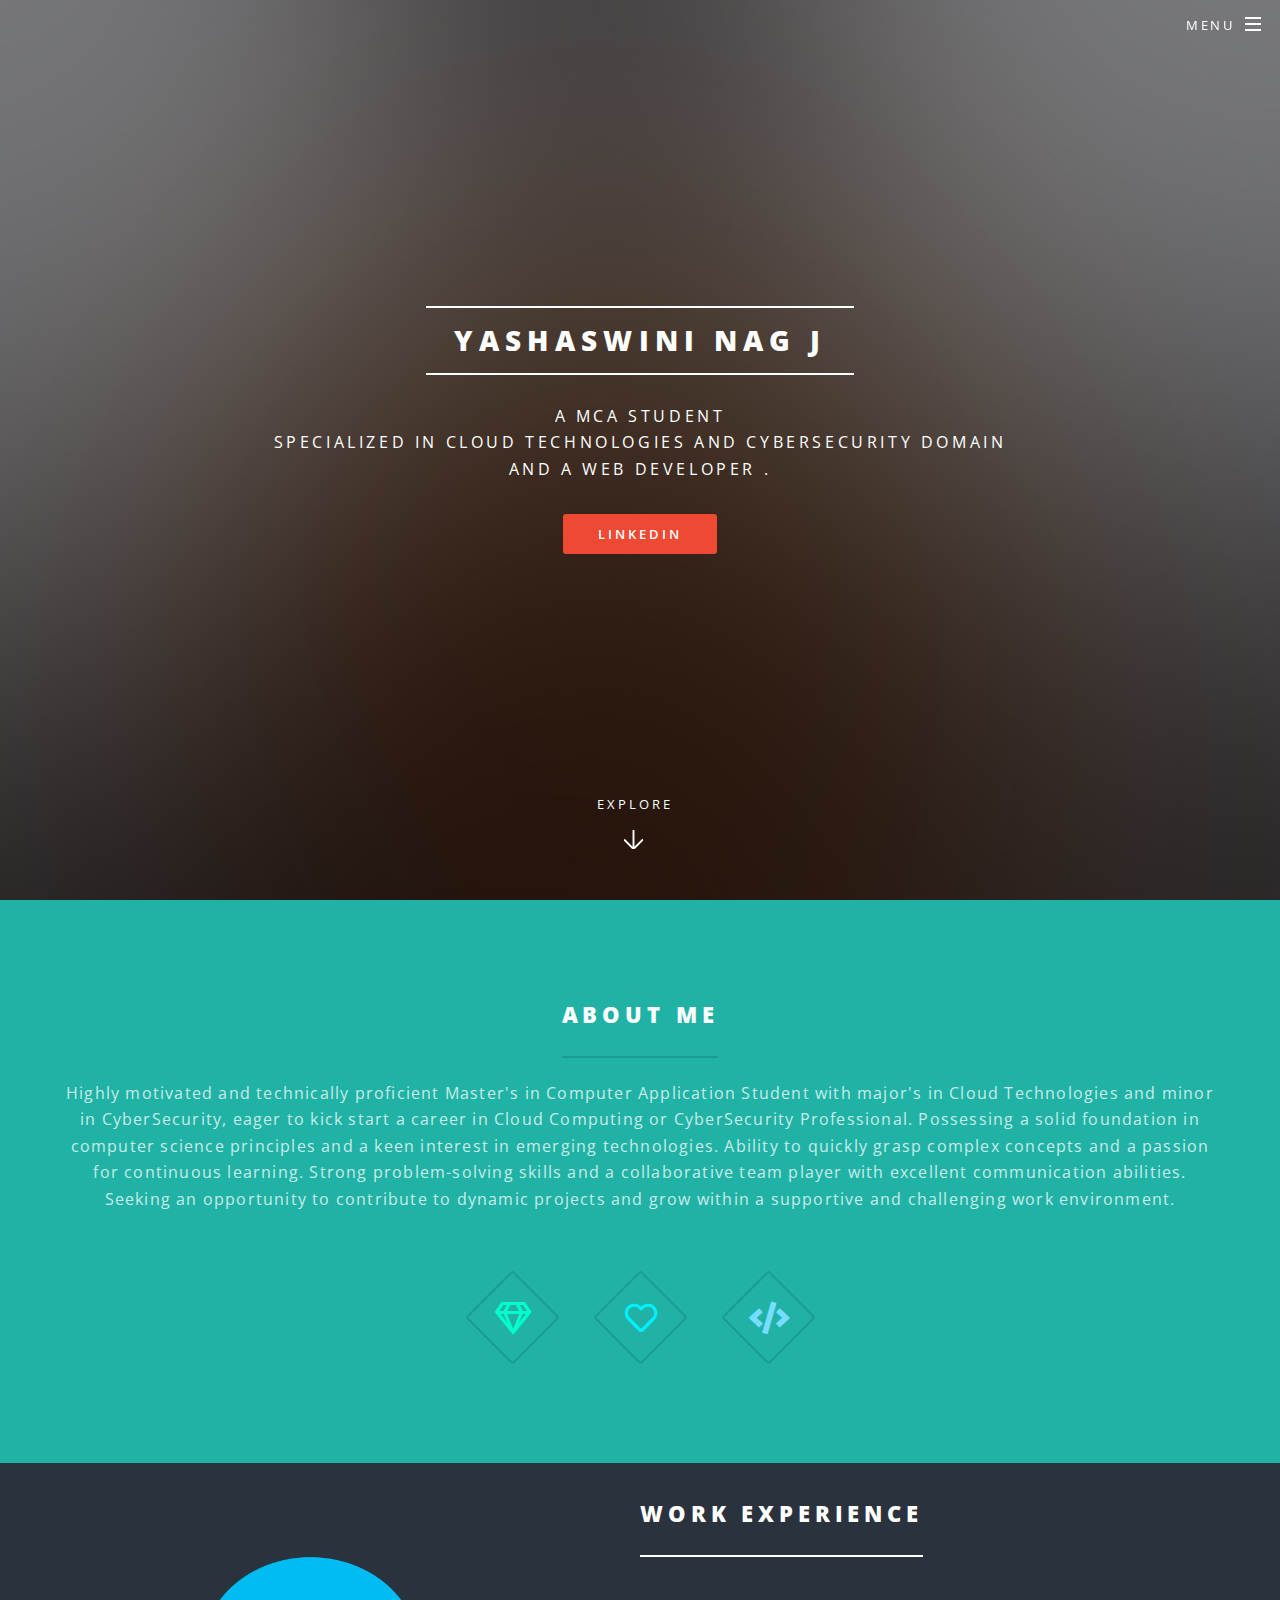
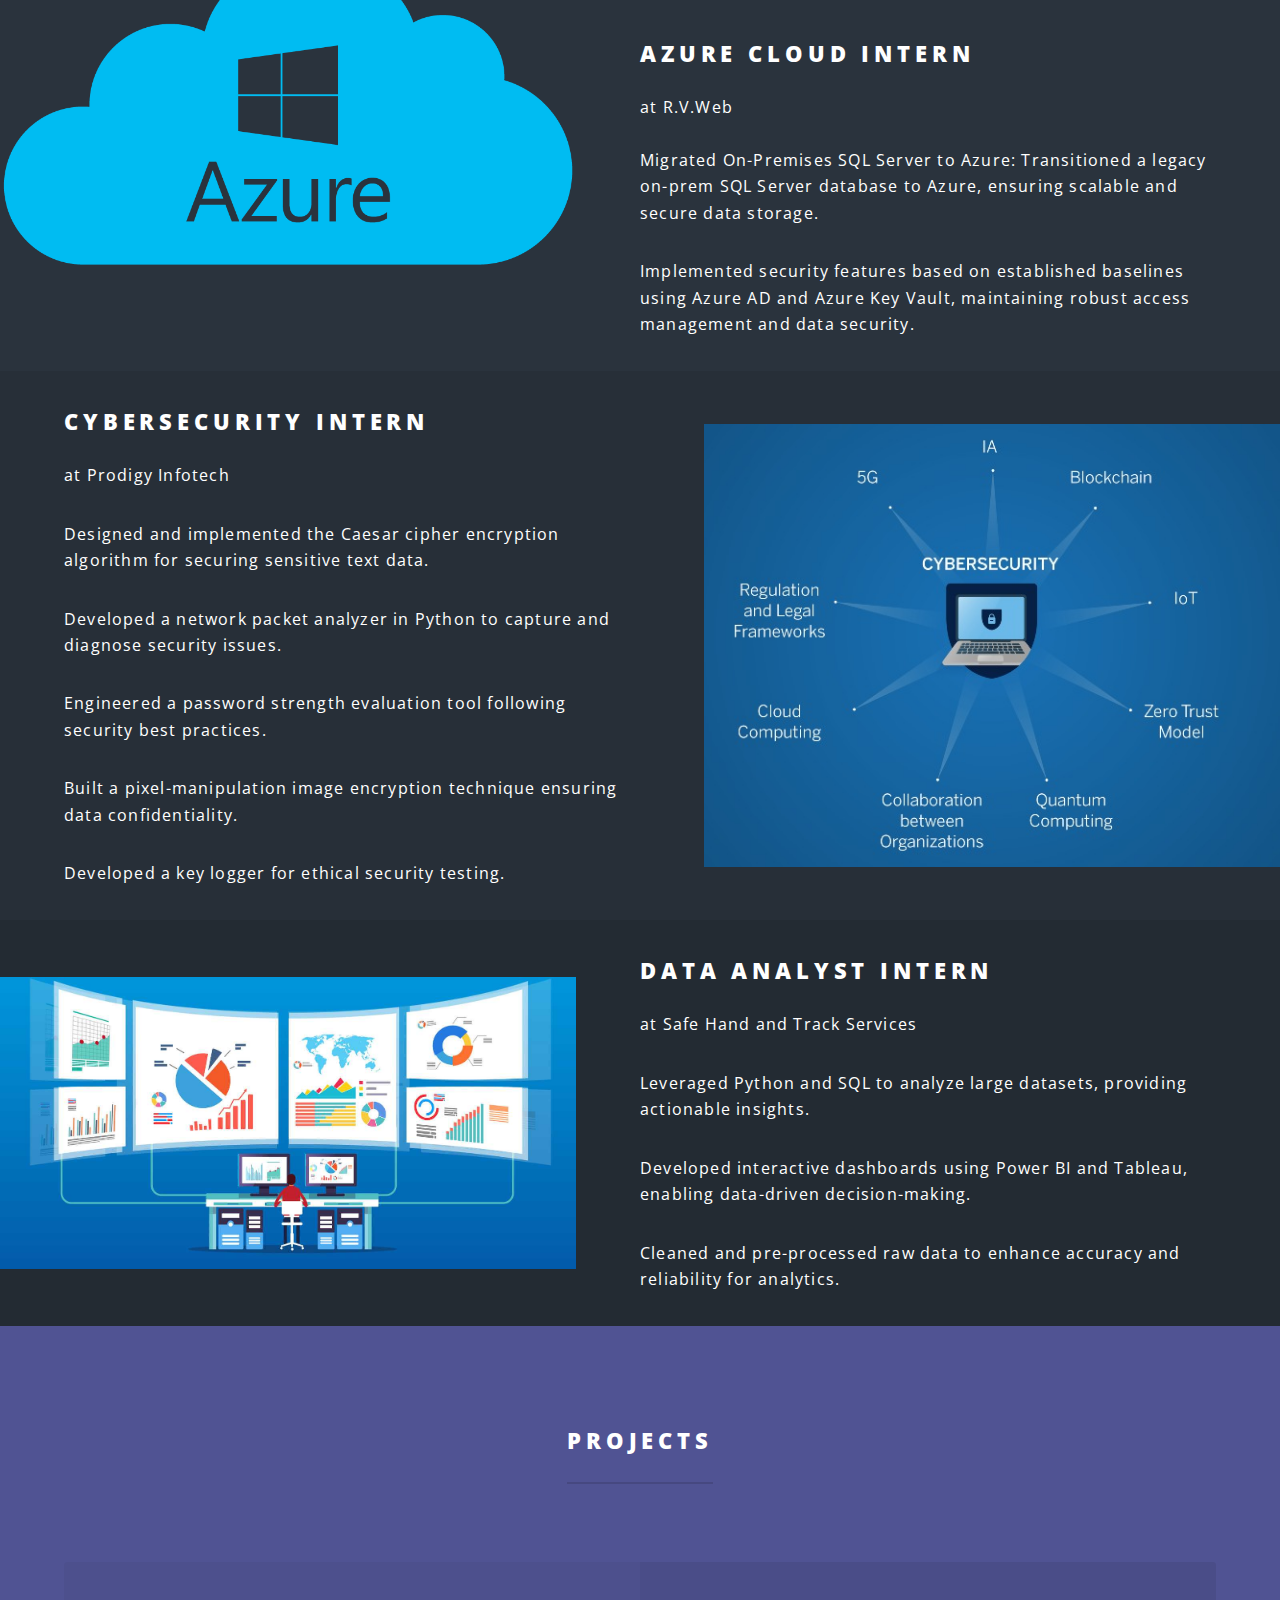
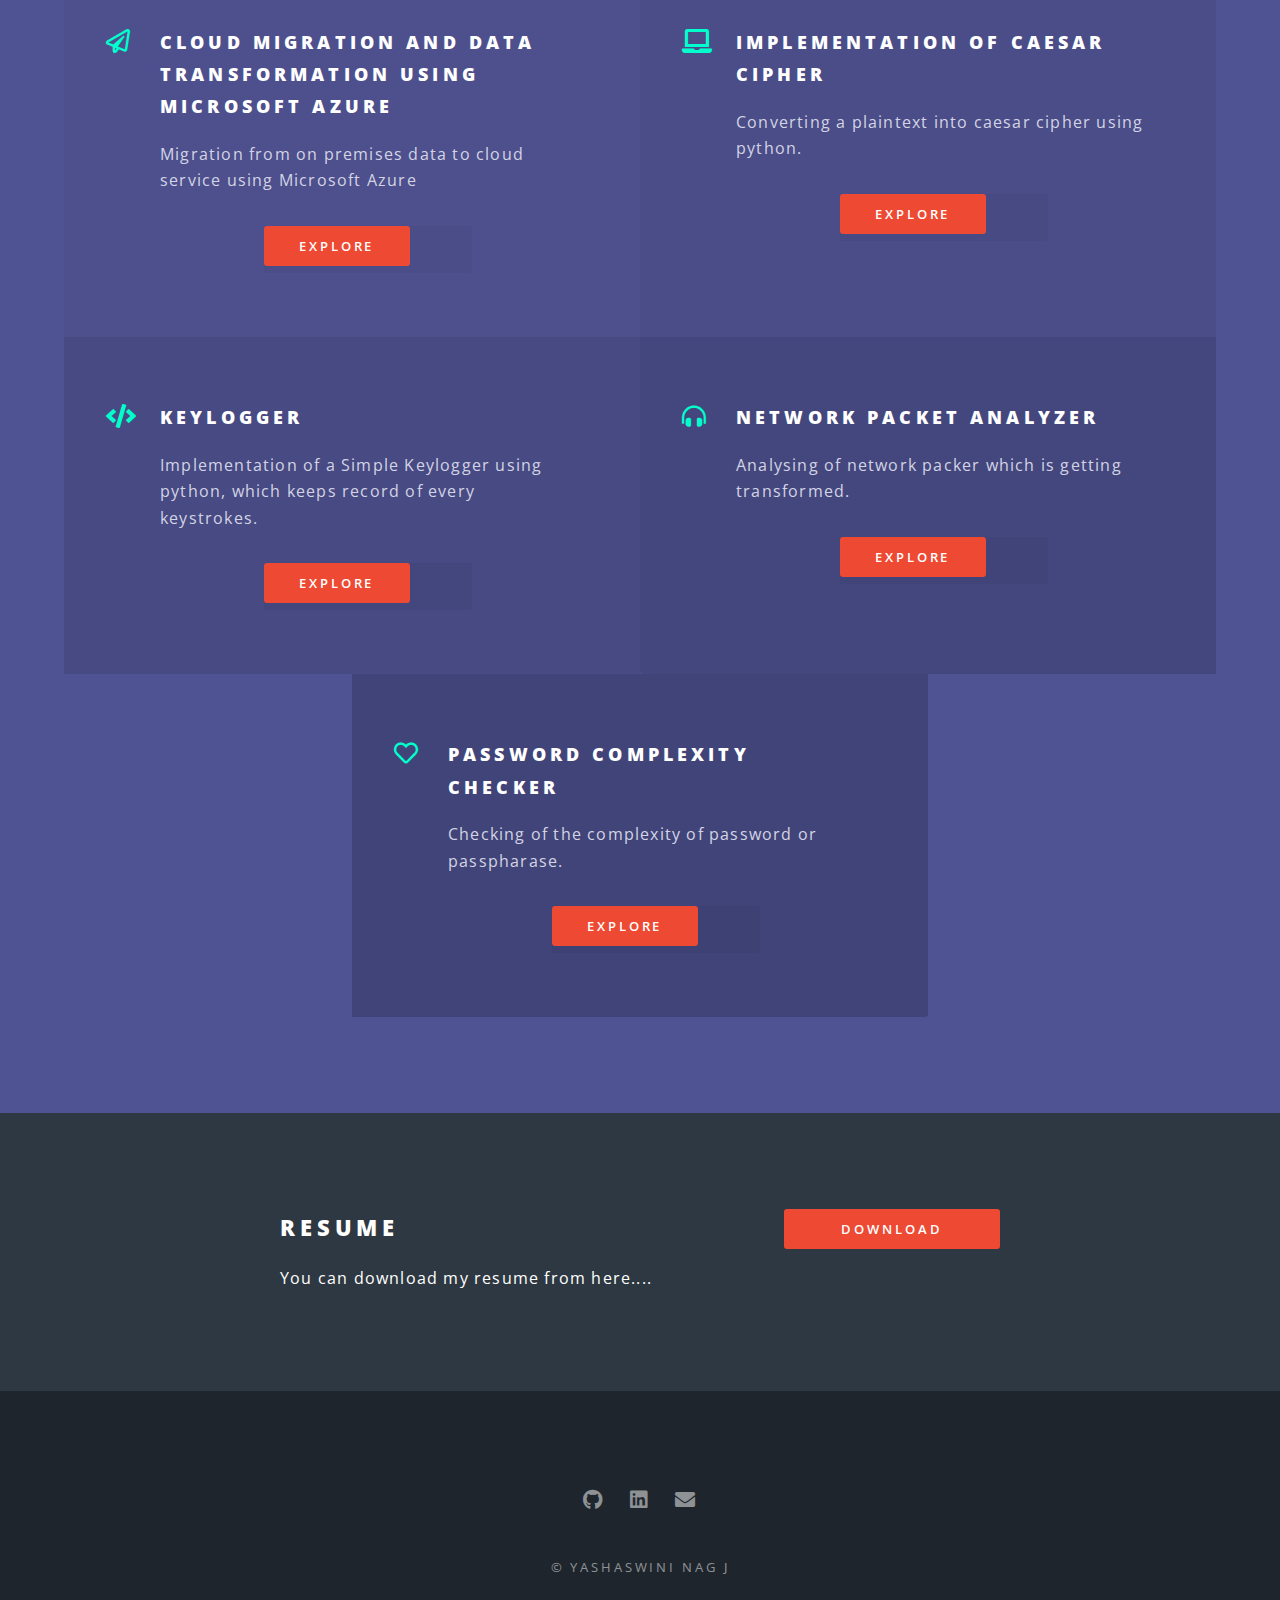
<file: index.html>
<!DOCTYPE HTML>
<html>
	<head>
		<title>Portfolio Website</title>
		<meta charset="utf-8" />
		<meta name="viewport" content="width=device-width, initial-scale=1, user-scalable=no" />
		<link rel="stylesheet" href="assets/css/main.css" />
		<noscript><link rel="stylesheet" href="assets/css/noscript.css" /></noscript>
	</head>
	<body class="landing is-preload">

		<!-- Page Wrapper -->
			<div id="page-wrapper">

				<!-- Header -->
					<header id="header" class="alt">
						<h1><a href="index.html">Yashaswini Nag J</a></h1>
						<nav id="nav">
							<ul>
								<li class="special">
									<a href="#menu" class="menuToggle"><span>Menu</span></a>
									<div id="menu">
										<ul>
											<li><a href="index.html">Home</a></li>
											<li><a href="aboutme.html">About Me</a></li>
											<li><a href="#Projects">Projects</a></li>
											<li><a href="#Contact Me">Contact Me</a></li>
										</ul>
									</div>
								</li>
							</ul>
						</nav>
					</header>

				<!-- Banner -->
					<section id="banner">
						<div class="inner">
							<h2>Yashaswini Nag J</h2>
							<p>A MCA Student <br />
								Specialized in Cloud Technologies and CyberSecurity Domain<br />
								and a Web Developer <a href="#"></a>.</p>
							<ul class="actions special">
								<li><a href="https://www.linkedin.com/in/yashaswini-nag-j-6940b2267/" class="button primary">LinkedIn</a></li>
							</ul>
						</div>
						<a href="#one" class="more scrolly">Explore</a>
					</section>

				<!-- One -->
					<section id="one" class="wrapper style1 special">
						<div class="inner">
							<header class="major">
								<h2>About Me<br /></h2>
								<p>Highly motivated and technically proficient Master's in Computer Application Student with major's in Cloud Technologies and minor in CyberSecurity, eager to kick start a career in Cloud Computing or CyberSecurity Professional. Possessing a solid foundation in computer science principles and a keen interest in emerging technologies. Ability to quickly grasp complex concepts and a passion for continuous learning. Strong problem-solving skills and a collaborative team player with excellent communication abilities. Seeking an opportunity to contribute to dynamic projects and grow within a supportive and challenging work environment. </p>
							</header>
							<ul class="icons major">
								<li><span class="icon fa-gem major style1"><span class="label">Lorem</span></span></li>
								<li><span class="icon fa-heart major style2"><span class="label">Ipsum</span></span></li>
								<li><span class="icon solid fa-code major style3"><span class="label">Dolor</span></span></li>
							</ul>
						</div>
					</section>

				<!-- Two -->
					<section id="two" class="wrapper alt style2">
						<section class="spotlight">
							<div class="image"><img src="images/Azure.png" alt="" /></div><div class="content">
								<header class="major"><h2>Work Experience</h2></header>
								<h2>Azure Cloud Intern</h2> at R.V.Web
								<br/> <br/>
								<p>Migrated On-Premises SQL Server to Azure: Transitioned a legacy on-prem SQL Server database to Azure, ensuring scalable and secure data storage.</p>
								<p>Implemented security features based on established baselines using Azure AD and Azure Key Vault, maintaining robust access management and data security.</p>
								
							</div>
						</section>
						<section class="spotlight">
							<div class="image"><img src="images/Cybersecurity.jpg" alt="" /></div><div class="content">
								<h2>CyberSecurity Intern</h2>
								<p>at Prodigy Infotech</p>
								<p>Designed and implemented the Caesar cipher encryption algorithm for securing sensitive text data.</p>
								<p>Developed a network packet analyzer in Python to capture and diagnose security issues.</p>
								<p>Engineered a password strength evaluation tool following security best practices.</p>
								<p>Built a pixel-manipulation image encryption technique ensuring data confidentiality.</p>
								<p>Developed a key logger for ethical security testing.</p>
									
							</div>
						</section>
						<section class="spotlight">
							<div class="image"><img src="images/data-analyst.jpg" alt="" /></div><div class="content">
								<h2>Data Analyst Intern</h2>
								<p>at Safe Hand and Track Services</p>
								<p>Leveraged Python and SQL to analyze large datasets, providing actionable insights.</p>
								<p>Developed interactive dashboards using Power BI and Tableau, enabling data-driven decision-making.</p>
								<p>Cleaned and pre-processed raw data to enhance accuracy and reliability for analytics.</p>

							</div>
						</section>
					</section>

				<!-- Three -->
					<section id="three" class="wrapper style3 special">
						<div class="inner">
							<header class="major">
								<h2>Projects</h2>
								
							</header>
							<ul class="features">
								<li class="icon fa-paper-plane">
									<h3>Cloud Migration and Data Transformation using Microsoft Azure</h3>
									<p>Migration from on premises data to cloud service using Microsoft Azure</p>
									<ul class="actions special">
										<li><a href="https://docs.google.com/document/d/1D4KhD9Ejm-G11ZlhJh3zSMbOCLzpB7uP/edit?usp=drive_link&ouid=114485837324807182881&rtpof=true&sd=true" class="button primary">Explore</a></li>
									</ul>

								</li>
								<li class="icon solid fa-laptop">
									<h3>Implementation of caesar cipher</h3>
									<p>Converting a plaintext into caesar cipher using python.</p>
									<ul class="actions special">
										<li><a href="https://github.com/Yashaswininagj/Task--1_Cyber_Security" class="button primary">Explore</a></li>
									</ul>
								</li>
								<li class="icon solid fa-code">
									<h3>KeyLogger</h3>
									<p>Implementation of a Simple Keylogger using python, which keeps record of every keystrokes.</p>
									<ul class="actions special">
										<li><a href="https://github.com/Yashaswininagj/Task-4_Simple_keylogger" class="button primary">Explore</a></li>
									</ul>
								</li>
								<li class="icon solid fa-headphones-alt">
									<h3>Network Packet Analyzer</h3>
									<p>Analysing of network packer which is getting transformed.</p>
									<ul class="actions special">
										<li><a href="https://github.com/Yashaswininagj/Task-5_NetworkPacketAnalyzer" class="button primary">Explore</a></li>
									</ul>
								</li>
								<li class="icon fa-heart">
									<h3>Password Complexity Checker</h3>
									<p>Checking of the complexity of password or passpharase.</p>
									<ul class="actions special">
										<li><a href="https://github.com/Yashaswininagj/Task-3_Password_Complexity_Checker" class="button primary">Explore</a></li>
									</ul>
								</li>
								<!-- <li class="icon fa-flag">
									<h3>Food Ordering Website</h3>
									<p>A responsive website which can order food online from multiple restaurants.</p>
									<ul class="actions special">
										<li><a href="https://www.linkedin.com/in/yashaswini-nag-j-6940b2267/" class="button primary">Explore</a></li>
									</ul>
								</li> -->

							</ul>
						</div>
					</section>


				<!-- CTA -->
					<section id="cta" class="wrapper style4">
						<div class="inner">
							<header>
								<h2>Resume</h2>
								<p>You can download my resume from here....</p>
							</header>
							<ul class="actions stacked">
								<li><a href="https://drive.google.com/file/d/1BlyHz28Y-fLh5_NCyb1jd8aIBlABNgQi/view?usp=drive_link" class="button fit primary">Download</a></li>
							</ul>
						</div>
					</section>

				<!-- Footer -->
					<footer id="footer">
						<ul class="icons">
							<li><a href="https://github.com/Yashaswininagj" class="icon brands fa-github"><span class="label">Github</span></a></li>
							<li><a href="https://www.linkedin.com/in/yashaswini-nag-j-6940b2267/" class="icon brands fa-linkedin"><span class="label">LinkedIn</span></a></li>
							<li><a href="mailto:nagayashaswini0102@gmail.com" class="icon solid fa-envelope"><span class="label">Email</span></a></li>
						</ul>
						<ul class="copyright">
							<li>&copy; Yashaswini Nag J</li>
						</ul>
					</footer>

			</div>

		<!-- Scripts -->
			<script src="assets/js/jquery.min.js"></script>
			<script src="assets/js/jquery.scrollex.min.js"></script>
			<script src="assets/js/jquery.scrolly.min.js"></script>
			<script src="assets/js/browser.min.js"></script>
			<script src="assets/js/breakpoints.min.js"></script>
			<script src="assets/js/util.js"></script>
			<script src="assets/js/main.js"></script>

	</body>
</html>
</file>
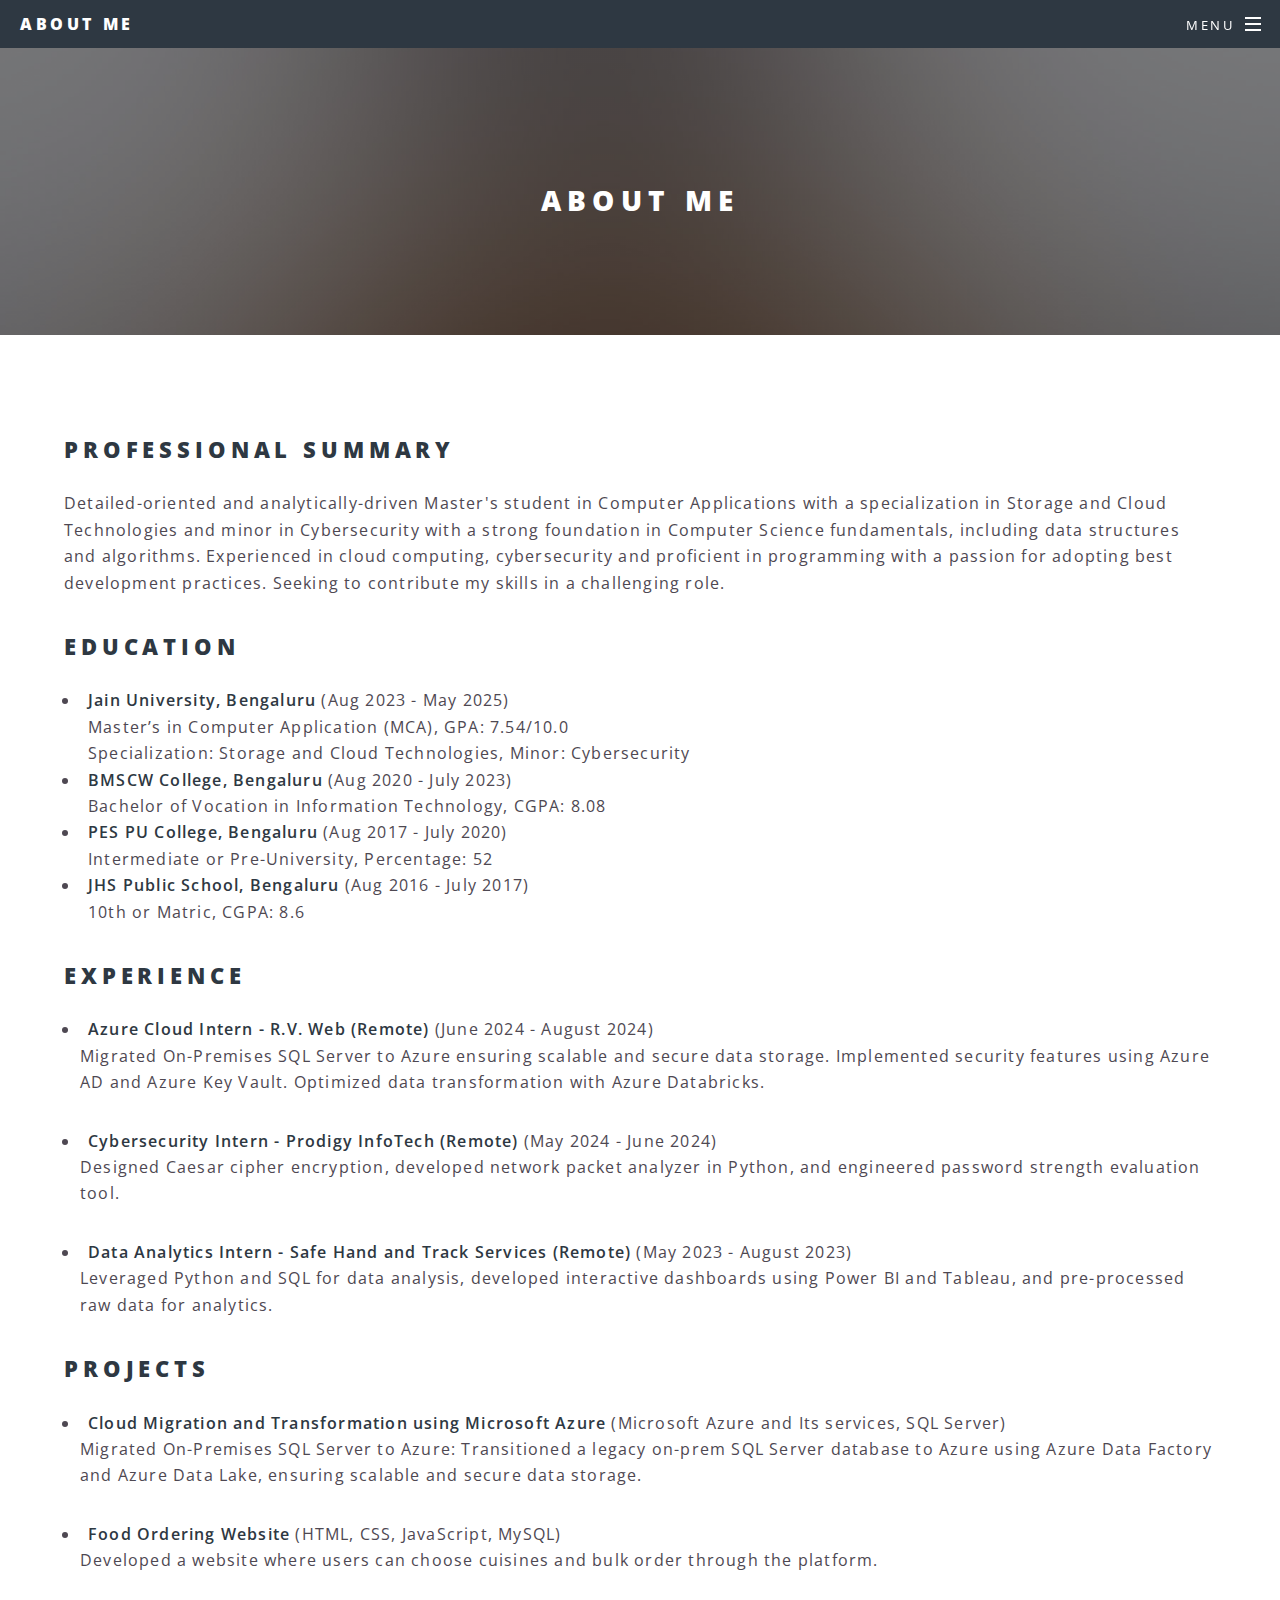
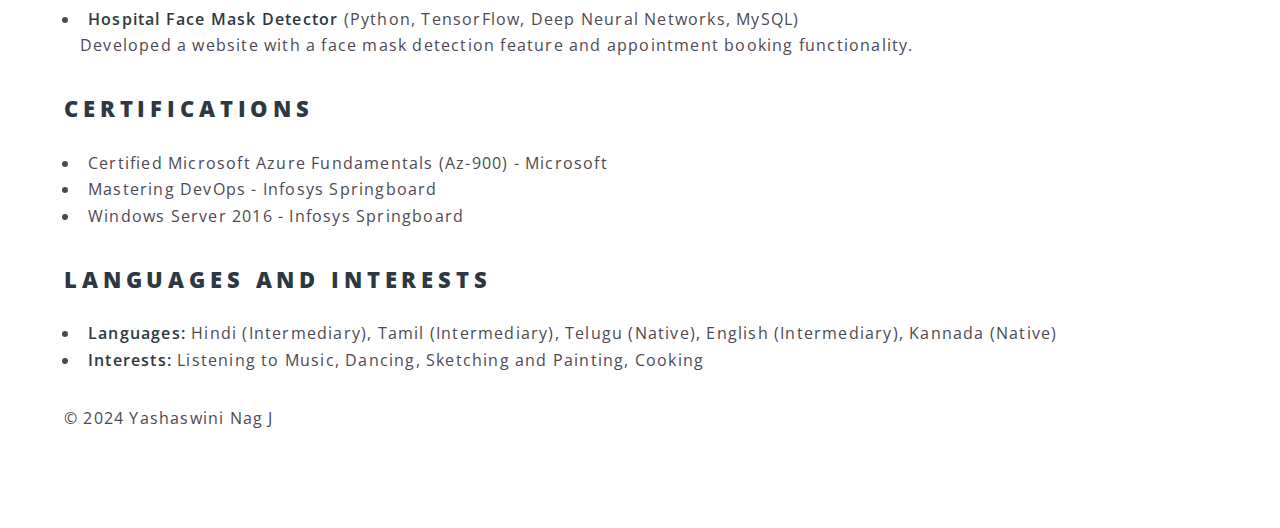
<file: aboutme.html>
<!DOCTYPE HTML>
<html>
	<head>
		<title>About Me</title>
		<meta charset="utf-8" />
		<meta name="viewport" content="width=device-width, initial-scale=1, user-scalable=no" />
		<link rel="stylesheet" href="assets/css/main.css" />
		<noscript><link rel="stylesheet" href="assets/css/noscript.css" /><link rel="stylesheet" href="styles.css"></noscript>
	</head>
	<body class="is-preload">

		<!-- Page Wrapper -->
			<div id="page-wrapper">

				<!-- Header -->
					<header id="header">
						<h1><a href="index.html">About Me</a></h1>
						<nav id="nav">
							<ul>
								<li class="special">
									<a href="#menu" class="menuToggle"><span>Menu</span></a>
									<div id="menu">
										<ul>
											<li><a href="index.html">Home</a></li>
											<li><a href="aboutme.html">About Me</a></li>
											<li><a href="#">Projects</a></li>
											<li><a href="#">Contact Me</a></li>
										</ul>
									</div>
								</li>
							</ul>
						</nav>
					</header>

				<!-- Main -->
					<article id="main">
						<header>
							<h2>About Me</h2>
						</header>
						<section class="wrapper style5">
							<div class="inner">
    <!-- <header>
        <h1>Yashaswini Nag J</h1>
        <p>Master's Student in Computer Applications | Specialization: Storage and Cloud Technologies</p>
        <p>Email: <a href="mailto:nagayashaswini0102@gmail.com">nagayashaswini0102@gmail.com</a></p>
        <p>LinkedIn: <a href="https://www.linkedin.com/in/yashaswini-nag-j-6940b2267/" target="_blank">Yashaswini's LinkedIn</a></p>
    </header> -->
    
    <section class="professional-summary">
        <h2>Professional Summary</h2>
        <p>Detailed-oriented and analytically-driven Master's student in Computer Applications with a specialization in Storage and Cloud
			Technologies and minor in Cybersecurity with a strong foundation in Computer Science fundamentals, including data structures and
			algorithms. Experienced in cloud computing, cybersecurity and proficient in programming with a passion for adopting best development
			practices. Seeking to contribute my skills in a challenging role.</p>
    </section>

    <section class="education">
        <h2>Education</h2>
        <ul>
            <li><strong>Jain University, Bengaluru</strong> (Aug 2023 - May 2025)<br>Master’s in Computer Application (MCA), GPA: 7.54/10.0<br>Specialization: Storage and Cloud Technologies, Minor: Cybersecurity</li>
            <li><strong>BMSCW College, Bengaluru</strong> (Aug 2020 - July 2023)<br>Bachelor of Vocation in Information Technology, CGPA: 8.08</li>
            <li><strong>PES PU College, Bengaluru</strong> (Aug 2017 - July 2020)<br>Intermediate or Pre-University, Percentage: 52</li>
            <li><strong>JHS Public School, Bengaluru</strong> (Aug 2016 - July 2017)<br>10th or Matric, CGPA: 8.6</li>
        </ul>
    </section>

    <section class="experience">
        <h2>Experience</h2>
        <ul>
            <li><strong>Azure Cloud Intern - R.V. Web (Remote)</strong> (June 2024 - August 2024)</li>
            <p>Migrated On-Premises SQL Server to Azure ensuring scalable and secure data storage. Implemented security features using Azure AD and Azure Key Vault. Optimized data transformation with Azure Databricks.</p>
            <li><strong>Cybersecurity Intern - Prodigy InfoTech (Remote)</strong> (May 2024 - June 2024)</li>
            <p>Designed Caesar cipher encryption, developed network packet analyzer in Python, and engineered password strength evaluation tool.</p>
            <li><strong>Data Analytics Intern - Safe Hand and Track Services (Remote)</strong> (May 2023 - August 2023)</li>
            <p>Leveraged Python and SQL for data analysis, developed interactive dashboards using Power BI and Tableau, and pre-processed raw data for analytics.</p>
        </ul>
    </section>

    <section class="projects">
        <h2>Projects</h2>
        <ul>
			<li><strong>Cloud Migration and Transformation using Microsoft Azure</strong> (Microsoft Azure and Its services, SQL Server)</li>
            <p>Migrated On-Premises SQL Server to Azure: Transitioned a legacy on-prem SQL Server database to Azure using Azure Data Factory and Azure Data Lake, ensuring scalable and secure data storage.
			<!-- <p>Optimized Data Transformation: Utilized Azure Databricks to process and transform raw data, organizing it within a multi-layered architecture for efficient data management and retrieval.</p>
			<p>Enabled Advanced Analytics and Reporting: Built a cloud data warehouse with Azure Synapse Analytics and
				developed interactive Power BI dashboards, providing actionable insights while ensuring robust security with Azure
				AD and Key Vault.
				</p> -->
            <li><strong>Food Ordering Website</strong> (HTML, CSS, JavaScript, MySQL)</li>
            <p>Developed a website where users can choose cuisines and bulk order through the platform.</p>
            <li><strong>Hospital Face Mask Detector</strong> (Python, TensorFlow, Deep Neural Networks, MySQL)</li>
            <p>Developed a website with a face mask detection feature and appointment booking functionality.</p>
        </ul>
    </section>

    <section class="certifications">
        <h2>Certifications</h2>
        <ul>
            <li>Certified Microsoft Azure Fundamentals (Az-900) - Microsoft</li>
            <li>Mastering DevOps - Infosys Springboard</li>
            <li>Windows Server 2016 - Infosys Springboard</li>
        </ul>
    </section>

    <section class="languages-interests">
        <h2>Languages and Interests</h2>
        <ul>
            <li><strong>Languages:</strong> Hindi (Intermediary), Tamil (Intermediary), Telugu (Native), English (Intermediary), Kannada (Native)</li>
            <li><strong>Interests:</strong> Listening to Music, Dancing, Sketching and Painting, Cooking</li>
        </ul>
    </section>

    <footer>
        <p>&copy; 2024 Yashaswini Nag J</p>
    </footer>
</body>
</html>
</file>
<file: assets/css/noscript.css>
/*
	Spectral by HTML5 UP
	html5up.net | @ajlkn
	Free for personal and commercial use under the CCA 3.0 license (html5up.net/license)
*/

/* Banner */

	body.is-preload #banner h2 {
		-moz-transform: none;
		-webkit-transform: none;
		-ms-transform: none;
		transform: none;
		opacity: 1;
	}

		body.is-preload #banner h2:before, body.is-preload #banner h2:after {
			width: 100%;
		}

	body.is-preload #banner .more {
		-moz-transform: none;
		-webkit-transform: none;
		-ms-transform: none;
		transform: none;
		opacity: 1;
	}

	body.is-preload #banner:after {
		opacity: 0;
	}
</file>
<file: styles.css>
body {
    font-family: Arial, sans-serif;
    line-height: 1.6;
    margin: 0;
    padding: 0;
    background-color: #f4f4f4;
}

header {
    text-align: center;
    background-color: #333;
    color: #fff;
    padding: 1rem 0;
}

header h1 {
    margin: 0;
    font-size: 2.5rem;
}

header p {
    margin: 0.5rem 0;
}

header a {
    color: #4CAF50;
    text-decoration: none;
}

section {
    margin: 2rem auto;
    padding: 1rem;
    width: 80%;
    background-color: #fff;
    border-radius: 8px;
    box-shadow: 0 0 10px rgba(0, 0, 0, 0.1);
}

h2 {
    color: #333;
}

ul {
    list-style-type: none;
    padding: 0;
}

ul li {
    margin: 0.5rem 0;
}

footer {
    text-align: center;
    padding: 1rem 0;
    background-color: #333;
    color: #fff;
    margin-top: 2rem;
}
</file>
<file: assets/css/main.css>
@import url(fontawesome-all.min.css);
@import url("https://fonts.googleapis.com/css?family=Open+Sans:400,400italic,600,600italic,800,800italic");

/*
	Spectral by HTML5 UP
	html5up.net | @ajlkn
	Free for personal and commercial use under the CCA 3.0 license (html5up.net/license)
*/

html, body, div, span, applet, object,
iframe, h1, h2, h3, h4, h5, h6, p, blockquote,
pre, a, abbr, acronym, address, big, cite,
code, del, dfn, em, img, ins, kbd, q, s, samp,
small, strike, strong, sub, sup, tt, var, b,
u, i, center, dl, dt, dd, ol, ul, li, fieldset,
form, label, legend, table, caption, tbody,
tfoot, thead, tr, th, td, article, aside,
canvas, details, embed, figure, figcaption,
footer, header, hgroup, menu, nav, output, ruby,
section, summary, time, mark, audio, video {
	margin: 0;
	padding: 0;
	border: 0;
	font-size: 100%;
	font: inherit;
	vertical-align: baseline;}

article, aside, details, figcaption, figure,
footer, header, hgroup, menu, nav, section {
	display: block;}

body {
	line-height: 1;
}

ol, ul {
	list-style: none;
}

blockquote, q {
	quotes: none;
}

	blockquote:before, blockquote:after, q:before, q:after {
		content: '';
		content: none;
	}

table {
	border-collapse: collapse;
	border-spacing: 0;
}

body {
	-webkit-text-size-adjust: none;
}

mark {
	background-color: transparent;
	color: inherit;
}

input::-moz-focus-inner {
	border: 0;
	padding: 0;
}

input, select, textarea {
	-moz-appearance: none;
	-webkit-appearance: none;
	-ms-appearance: none;
	appearance: none;
}

/* Basic */

	@-ms-viewport {
		width: device-width;
	}

	html {
		box-sizing: border-box;
	}

	*, *:before, *:after {
		box-sizing: inherit;
	}

	body {
		background: #2e3842;
	}

		body.is-preload *, body.is-preload *:before, body.is-preload *:after {
			-moz-animation: none !important;
			-webkit-animation: none !important;
			-ms-animation: none !important;
			animation: none !important;
			-moz-transition: none !important;
			-webkit-transition: none !important;
			-ms-transition: none !important;
			transition: none !important;
		}

	body, input, select, textarea {
		color: #fff;
		font-family: "Open Sans", Helvetica, sans-serif;
		font-size: 15pt;
		font-weight: 400;
		letter-spacing: 0.075em;
		line-height: 1.65em;
	}

		@media screen and (max-width: 1680px) {

			body, input, select, textarea {
				font-size: 13pt;
			}

		}

		@media screen and (max-width: 1280px) {

			body, input, select, textarea {
				font-size: 12pt;
			}

		}

		@media screen and (max-width: 736px) {

			body, input, select, textarea {
				font-size: 11pt;
				letter-spacing: 0.0375em;
			}

		}

	a {
		-moz-transition: color 0.2s ease, border-bottom-color 0.2s ease;
		-webkit-transition: color 0.2s ease, border-bottom-color 0.2s ease;
		-ms-transition: color 0.2s ease, border-bottom-color 0.2s ease;
		transition: color 0.2s ease, border-bottom-color 0.2s ease;
		border-bottom: dotted 1px;
		color: inherit;
		text-decoration: none;
	}

		a:hover {
			border-bottom-color: transparent;
		}

	strong, b {
		color: #fff;
		font-weight: 600;
	}

	em, i {
		font-style: italic;
	}

	p {
		margin: 0 0 2em 0;
	}

	h1, h2, h3, h4, h5, h6 {
		color: #fff;
		font-weight: 800;
		letter-spacing: 0.225em;
		line-height: 1em;
		margin: 0 0 1em 0;
		text-transform: uppercase;
	}

		h1 a, h2 a, h3 a, h4 a, h5 a, h6 a {
			color: inherit;
			text-decoration: none;
		}

	h2 {
		font-size: 1.35em;
		line-height: 1.75em;
	}

		@media screen and (max-width: 736px) {

			h2 {
				font-size: 1.1em;
				line-height: 1.65em;
			}

		}

	h3 {
		font-size: 1.15em;
		line-height: 1.75em;
	}

		@media screen and (max-width: 736px) {

			h3 {
				font-size: 1em;
				line-height: 1.65em;
			}

		}

	h4 {
		font-size: 1em;
		line-height: 1.5em;
	}

	h5 {
		font-size: 0.8em;
		line-height: 1.5em;
	}

	h6 {
		font-size: 0.7em;
		line-height: 1.5em;
	}

	sub {
		font-size: 0.8em;
		position: relative;
		top: 0.5em;
	}

	sup {
		font-size: 0.8em;
		position: relative;
		top: -0.5em;
	}

	hr {
		border: 0;
		border-bottom: solid 2px #fff;
		margin: 3em 0;
	}

		hr.major {
			margin: 4.5em 0;
		}

	blockquote {
		border-left: solid 4px #fff;
		font-style: italic;
		margin: 0 0 2em 0;
		padding: 0.5em 0 0.5em 2em;
	}

	code {
		background: rgba(144, 144, 144, 0.25);
		border-radius: 3px;
		font-family: "Courier New", monospace;
		font-size: 0.9em;
		letter-spacing: 0;
		margin: 0 0.25em;
		padding: 0.25em 0.65em;
	}

	pre {
		-webkit-overflow-scrolling: touch;
		font-family: "Courier New", monospace;
		font-size: 0.9em;
		margin: 0 0 2em 0;
	}

		pre code {
			display: block;
			line-height: 1.75em;
			padding: 1em 1.5em;
			overflow-x: auto;
		}

	.align-left {
		text-align: left;
	}

	.align-center {
		text-align: center;
	}

	.align-right {
		text-align: right;
	}

/* Row */

	.row {
		display: flex;
		flex-wrap: wrap;
		box-sizing: border-box;
		align-items: stretch;
	}

		.row > * {
			box-sizing: border-box;
		}

		.row.gtr-uniform > * > :last-child {
			margin-bottom: 0;
		}

		.row.aln-left {
			justify-content: flex-start;
		}

		.row.aln-center {
			justify-content: center;
		}

		.row.aln-right {
			justify-content: flex-end;
		}

		.row.aln-top {
			align-items: flex-start;
		}

		.row.aln-middle {
			align-items: center;
		}

		.row.aln-bottom {
			align-items: flex-end;
		}

		.row > .imp {
			order: -1;
		}

		.row > .col-1 {
			width: 8.33333%;
		}

		.row > .off-1 {
			margin-left: 8.33333%;
		}

		.row > .col-2 {
			width: 16.66667%;
		}

		.row > .off-2 {
			margin-left: 16.66667%;
		}

		.row > .col-3 {
			width: 25%;
		}

		.row > .off-3 {
			margin-left: 25%;
		}

		.row > .col-4 {
			width: 33.33333%;
		}

		.row > .off-4 {
			margin-left: 33.33333%;
		}

		.row > .col-5 {
			width: 41.66667%;
		}

		.row > .off-5 {
			margin-left: 41.66667%;
		}

		.row > .col-6 {
			width: 50%;
		}

		.row > .off-6 {
			margin-left: 50%;
		}

		.row > .col-7 {
			width: 58.33333%;
		}

		.row > .off-7 {
			margin-left: 58.33333%;
		}

		.row > .col-8 {
			width: 66.66667%;
		}

		.row > .off-8 {
			margin-left: 66.66667%;
		}

		.row > .col-9 {
			width: 75%;
		}

		.row > .off-9 {
			margin-left: 75%;
		}

		.row > .col-10 {
			width: 83.33333%;
		}

		.row > .off-10 {
			margin-left: 83.33333%;
		}

		.row > .col-11 {
			width: 91.66667%;
		}

		.row > .off-11 {
			margin-left: 91.66667%;
		}

		.row > .col-12 {
			width: 100%;
		}

		.row > .off-12 {
			margin-left: 100%;
		}

		.row.gtr-0 {
			margin-top: 0;
			margin-left: 0em;
		}

			.row.gtr-0 > * {
				padding: 0 0 0 0em;
			}

			.row.gtr-0.gtr-uniform {
				margin-top: 0em;
			}

				.row.gtr-0.gtr-uniform > * {
					padding-top: 0em;
				}

		.row.gtr-25 {
			margin-top: 0;
			margin-left: -0.375em;
		}

			.row.gtr-25 > * {
				padding: 0 0 0 0.375em;
			}

			.row.gtr-25.gtr-uniform {
				margin-top: -0.375em;
			}

				.row.gtr-25.gtr-uniform > * {
					padding-top: 0.375em;
				}

		.row.gtr-50 {
			margin-top: 0;
			margin-left: -0.75em;
		}

			.row.gtr-50 > * {
				padding: 0 0 0 0.75em;
			}

			.row.gtr-50.gtr-uniform {
				margin-top: -0.75em;
			}

				.row.gtr-50.gtr-uniform > * {
					padding-top: 0.75em;
				}

		.row {
			margin-top: 0;
			margin-left: -1.5em;
		}

			.row > * {
				padding: 0 0 0 1.5em;
			}

			.row.gtr-uniform {
				margin-top: -1.5em;
			}

				.row.gtr-uniform > * {
					padding-top: 1.5em;
				}

		.row.gtr-150 {
			margin-top: 0;
			margin-left: -2.25em;
		}

			.row.gtr-150 > * {
				padding: 0 0 0 2.25em;
			}

			.row.gtr-150.gtr-uniform {
				margin-top: -2.25em;
			}

				.row.gtr-150.gtr-uniform > * {
					padding-top: 2.25em;
				}

		.row.gtr-200 {
			margin-top: 0;
			margin-left: -3em;
		}

			.row.gtr-200 > * {
				padding: 0 0 0 3em;
			}

			.row.gtr-200.gtr-uniform {
				margin-top: -3em;
			}

				.row.gtr-200.gtr-uniform > * {
					padding-top: 3em;
				}

		@media screen and (max-width: 1680px) {

			.row {
				display: flex;
				flex-wrap: wrap;
				box-sizing: border-box;
				align-items: stretch;
			}

				.row > * {
					box-sizing: border-box;
				}

				.row.gtr-uniform > * > :last-child {
					margin-bottom: 0;
				}

				.row.aln-left {
					justify-content: flex-start;
				}

				.row.aln-center {
					justify-content: center;
				}

				.row.aln-right {
					justify-content: flex-end;
				}

				.row.aln-top {
					align-items: flex-start;
				}

				.row.aln-middle {
					align-items: center;
				}

				.row.aln-bottom {
					align-items: flex-end;
				}

				.row > .imp-xlarge {
					order: -1;
				}

				.row > .col-1-xlarge {
					width: 8.33333%;
				}

				.row > .off-1-xlarge {
					margin-left: 8.33333%;
				}

				.row > .col-2-xlarge {
					width: 16.66667%;
				}

				.row > .off-2-xlarge {
					margin-left: 16.66667%;
				}

				.row > .col-3-xlarge {
					width: 25%;
				}

				.row > .off-3-xlarge {
					margin-left: 25%;
				}

				.row > .col-4-xlarge {
					width: 33.33333%;
				}

				.row > .off-4-xlarge {
					margin-left: 33.33333%;
				}

				.row > .col-5-xlarge {
					width: 41.66667%;
				}

				.row > .off-5-xlarge {
					margin-left: 41.66667%;
				}

				.row > .col-6-xlarge {
					width: 50%;
				}

				.row > .off-6-xlarge {
					margin-left: 50%;
				}

				.row > .col-7-xlarge {
					width: 58.33333%;
				}

				.row > .off-7-xlarge {
					margin-left: 58.33333%;
				}

				.row > .col-8-xlarge {
					width: 66.66667%;
				}

				.row > .off-8-xlarge {
					margin-left: 66.66667%;
				}

				.row > .col-9-xlarge {
					width: 75%;
				}

				.row > .off-9-xlarge {
					margin-left: 75%;
				}

				.row > .col-10-xlarge {
					width: 83.33333%;
				}

				.row > .off-10-xlarge {
					margin-left: 83.33333%;
				}

				.row > .col-11-xlarge {
					width: 91.66667%;
				}

				.row > .off-11-xlarge {
					margin-left: 91.66667%;
				}

				.row > .col-12-xlarge {
					width: 100%;
				}

				.row > .off-12-xlarge {
					margin-left: 100%;
				}

				.row.gtr-0 {
					margin-top: 0;
					margin-left: 0em;
				}

					.row.gtr-0 > * {
						padding: 0 0 0 0em;
					}

					.row.gtr-0.gtr-uniform {
						margin-top: 0em;
					}

						.row.gtr-0.gtr-uniform > * {
							padding-top: 0em;
						}

				.row.gtr-25 {
					margin-top: 0;
					margin-left: -0.375em;
				}

					.row.gtr-25 > * {
						padding: 0 0 0 0.375em;
					}

					.row.gtr-25.gtr-uniform {
						margin-top: -0.375em;
					}

						.row.gtr-25.gtr-uniform > * {
							padding-top: 0.375em;
						}

				.row.gtr-50 {
					margin-top: 0;
					margin-left: -0.75em;
				}

					.row.gtr-50 > * {
						padding: 0 0 0 0.75em;
					}

					.row.gtr-50.gtr-uniform {
						margin-top: -0.75em;
					}

						.row.gtr-50.gtr-uniform > * {
							padding-top: 0.75em;
						}

				.row {
					margin-top: 0;
					margin-left: -1.5em;
				}

					.row > * {
						padding: 0 0 0 1.5em;
					}

					.row.gtr-uniform {
						margin-top: -1.5em;
					}

						.row.gtr-uniform > * {
							padding-top: 1.5em;
						}

				.row.gtr-150 {
					margin-top: 0;
					margin-left: -2.25em;
				}

					.row.gtr-150 > * {
						padding: 0 0 0 2.25em;
					}

					.row.gtr-150.gtr-uniform {
						margin-top: -2.25em;
					}

						.row.gtr-150.gtr-uniform > * {
							padding-top: 2.25em;
						}

				.row.gtr-200 {
					margin-top: 0;
					margin-left: -3em;
				}

					.row.gtr-200 > * {
						padding: 0 0 0 3em;
					}

					.row.gtr-200.gtr-uniform {
						margin-top: -3em;
					}

						.row.gtr-200.gtr-uniform > * {
							padding-top: 3em;
						}

		}

		@media screen and (max-width: 1280px) {

			.row {
				display: flex;
				flex-wrap: wrap;
				box-sizing: border-box;
				align-items: stretch;
			}

				.row > * {
					box-sizing: border-box;
				}

				.row.gtr-uniform > * > :last-child {
					margin-bottom: 0;
				}

				.row.aln-left {
					justify-content: flex-start;
				}

				.row.aln-center {
					justify-content: center;
				}

				.row.aln-right {
					justify-content: flex-end;
				}

				.row.aln-top {
					align-items: flex-start;
				}

				.row.aln-middle {
					align-items: center;
				}

				.row.aln-bottom {
					align-items: flex-end;
				}

				.row > .imp-large {
					order: -1;
				}

				.row > .col-1-large {
					width: 8.33333%;
				}

				.row > .off-1-large {
					margin-left: 8.33333%;
				}

				.row > .col-2-large {
					width: 16.66667%;
				}

				.row > .off-2-large {
					margin-left: 16.66667%;
				}

				.row > .col-3-large {
					width: 25%;
				}

				.row > .off-3-large {
					margin-left: 25%;
				}

				.row > .col-4-large {
					width: 33.33333%;
				}

				.row > .off-4-large {
					margin-left: 33.33333%;
				}

				.row > .col-5-large {
					width: 41.66667%;
				}

				.row > .off-5-large {
					margin-left: 41.66667%;
				}

				.row > .col-6-large {
					width: 50%;
				}

				.row > .off-6-large {
					margin-left: 50%;
				}

				.row > .col-7-large {
					width: 58.33333%;
				}

				.row > .off-7-large {
					margin-left: 58.33333%;
				}

				.row > .col-8-large {
					width: 66.66667%;
				}

				.row > .off-8-large {
					margin-left: 66.66667%;
				}

				.row > .col-9-large {
					width: 75%;
				}

				.row > .off-9-large {
					margin-left: 75%;
				}

				.row > .col-10-large {
					width: 83.33333%;
				}

				.row > .off-10-large {
					margin-left: 83.33333%;
				}

				.row > .col-11-large {
					width: 91.66667%;
				}

				.row > .off-11-large {
					margin-left: 91.66667%;
				}

				.row > .col-12-large {
					width: 100%;
				}

				.row > .off-12-large {
					margin-left: 100%;
				}

				.row.gtr-0 {
					margin-top: 0;
					margin-left: 0em;
				}

					.row.gtr-0 > * {
						padding: 0 0 0 0em;
					}

					.row.gtr-0.gtr-uniform {
						margin-top: 0em;
					}

						.row.gtr-0.gtr-uniform > * {
							padding-top: 0em;
						}

				.row.gtr-25 {
					margin-top: 0;
					margin-left: -0.375em;
				}

					.row.gtr-25 > * {
						padding: 0 0 0 0.375em;
					}

					.row.gtr-25.gtr-uniform {
						margin-top: -0.375em;
					}

						.row.gtr-25.gtr-uniform > * {
							padding-top: 0.375em;
						}

				.row.gtr-50 {
					margin-top: 0;
					margin-left: -0.75em;
				}

					.row.gtr-50 > * {
						padding: 0 0 0 0.75em;
					}

					.row.gtr-50.gtr-uniform {
						margin-top: -0.75em;
					}

						.row.gtr-50.gtr-uniform > * {
							padding-top: 0.75em;
						}

				.row {
					margin-top: 0;
					margin-left: -1.5em;
				}

					.row > * {
						padding: 0 0 0 1.5em;
					}

					.row.gtr-uniform {
						margin-top: -1.5em;
					}

						.row.gtr-uniform > * {
							padding-top: 1.5em;
						}

				.row.gtr-150 {
					margin-top: 0;
					margin-left: -2.25em;
				}

					.row.gtr-150 > * {
						padding: 0 0 0 2.25em;
					}

					.row.gtr-150.gtr-uniform {
						margin-top: -2.25em;
					}

						.row.gtr-150.gtr-uniform > * {
							padding-top: 2.25em;
						}

				.row.gtr-200 {
					margin-top: 0;
					margin-left: -3em;
				}

					.row.gtr-200 > * {
						padding: 0 0 0 3em;
					}

					.row.gtr-200.gtr-uniform {
						margin-top: -3em;
					}

						.row.gtr-200.gtr-uniform > * {
							padding-top: 3em;
						}

		}

		@media screen and (max-width: 980px) {

			.row {
				display: flex;
				flex-wrap: wrap;
				box-sizing: border-box;
				align-items: stretch;
			}

				.row > * {
					box-sizing: border-box;
				}

				.row.gtr-uniform > * > :last-child {
					margin-bottom: 0;
				}

				.row.aln-left {
					justify-content: flex-start;
				}

				.row.aln-center {
					justify-content: center;
				}

				.row.aln-right {
					justify-content: flex-end;
				}

				.row.aln-top {
					align-items: flex-start;
				}

				.row.aln-middle {
					align-items: center;
				}

				.row.aln-bottom {
					align-items: flex-end;
				}

				.row > .imp-medium {
					order: -1;
				}

				.row > .col-1-medium {
					width: 8.33333%;
				}

				.row > .off-1-medium {
					margin-left: 8.33333%;
				}

				.row > .col-2-medium {
					width: 16.66667%;
				}

				.row > .off-2-medium {
					margin-left: 16.66667%;
				}

				.row > .col-3-medium {
					width: 25%;
				}

				.row > .off-3-medium {
					margin-left: 25%;
				}

				.row > .col-4-medium {
					width: 33.33333%;
				}

				.row > .off-4-medium {
					margin-left: 33.33333%;
				}

				.row > .col-5-medium {
					width: 41.66667%;
				}

				.row > .off-5-medium {
					margin-left: 41.66667%;
				}

				.row > .col-6-medium {
					width: 50%;
				}

				.row > .off-6-medium {
					margin-left: 50%;
				}

				.row > .col-7-medium {
					width: 58.33333%;
				}

				.row > .off-7-medium {
					margin-left: 58.33333%;
				}

				.row > .col-8-medium {
					width: 66.66667%;
				}

				.row > .off-8-medium {
					margin-left: 66.66667%;
				}

				.row > .col-9-medium {
					width: 75%;
				}

				.row > .off-9-medium {
					margin-left: 75%;
				}

				.row > .col-10-medium {
					width: 83.33333%;
				}

				.row > .off-10-medium {
					margin-left: 83.33333%;
				}

				.row > .col-11-medium {
					width: 91.66667%;
				}

				.row > .off-11-medium {
					margin-left: 91.66667%;
				}

				.row > .col-12-medium {
					width: 100%;
				}

				.row > .off-12-medium {
					margin-left: 100%;
				}

				.row.gtr-0 {
					margin-top: 0;
					margin-left: 0em;
				}

					.row.gtr-0 > * {
						padding: 0 0 0 0em;
					}

					.row.gtr-0.gtr-uniform {
						margin-top: 0em;
					}

						.row.gtr-0.gtr-uniform > * {
							padding-top: 0em;
						}

				.row.gtr-25 {
					margin-top: 0;
					margin-left: -0.375em;
				}

					.row.gtr-25 > * {
						padding: 0 0 0 0.375em;
					}

					.row.gtr-25.gtr-uniform {
						margin-top: -0.375em;
					}

						.row.gtr-25.gtr-uniform > * {
							padding-top: 0.375em;
						}

				.row.gtr-50 {
					margin-top: 0;
					margin-left: -0.75em;
				}

					.row.gtr-50 > * {
						padding: 0 0 0 0.75em;
					}

					.row.gtr-50.gtr-uniform {
						margin-top: -0.75em;
					}

						.row.gtr-50.gtr-uniform > * {
							padding-top: 0.75em;
						}

				.row {
					margin-top: 0;
					margin-left: -1.5em;
				}

					.row > * {
						padding: 0 0 0 1.5em;
					}

					.row.gtr-uniform {
						margin-top: -1.5em;
					}

						.row.gtr-uniform > * {
							padding-top: 1.5em;
						}

				.row.gtr-150 {
					margin-top: 0;
					margin-left: -2.25em;
				}

					.row.gtr-150 > * {
						padding: 0 0 0 2.25em;
					}

					.row.gtr-150.gtr-uniform {
						margin-top: -2.25em;
					}

						.row.gtr-150.gtr-uniform > * {
							padding-top: 2.25em;
						}

				.row.gtr-200 {
					margin-top: 0;
					margin-left: -3em;
				}

					.row.gtr-200 > * {
						padding: 0 0 0 3em;
					}

					.row.gtr-200.gtr-uniform {
						margin-top: -3em;
					}

						.row.gtr-200.gtr-uniform > * {
							padding-top: 3em;
						}

		}

		@media screen and (max-width: 736px) {

			.row {
				display: flex;
				flex-wrap: wrap;
				box-sizing: border-box;
				align-items: stretch;
			}

				.row > * {
					box-sizing: border-box;
				}

				.row.gtr-uniform > * > :last-child {
					margin-bottom: 0;
				}

				.row.aln-left {
					justify-content: flex-start;
				}

				.row.aln-center {
					justify-content: center;
				}

				.row.aln-right {
					justify-content: flex-end;
				}

				.row.aln-top {
					align-items: flex-start;
				}

				.row.aln-middle {
					align-items: center;
				}

				.row.aln-bottom {
					align-items: flex-end;
				}

				.row > .imp-small {
					order: -1;
				}

				.row > .col-1-small {
					width: 8.33333%;
				}

				.row > .off-1-small {
					margin-left: 8.33333%;
				}

				.row > .col-2-small {
					width: 16.66667%;
				}

				.row > .off-2-small {
					margin-left: 16.66667%;
				}

				.row > .col-3-small {
					width: 25%;
				}

				.row > .off-3-small {
					margin-left: 25%;
				}

				.row > .col-4-small {
					width: 33.33333%;
				}

				.row > .off-4-small {
					margin-left: 33.33333%;
				}

				.row > .col-5-small {
					width: 41.66667%;
				}

				.row > .off-5-small {
					margin-left: 41.66667%;
				}

				.row > .col-6-small {
					width: 50%;
				}

				.row > .off-6-small {
					margin-left: 50%;
				}

				.row > .col-7-small {
					width: 58.33333%;
				}

				.row > .off-7-small {
					margin-left: 58.33333%;
				}

				.row > .col-8-small {
					width: 66.66667%;
				}

				.row > .off-8-small {
					margin-left: 66.66667%;
				}

				.row > .col-9-small {
					width: 75%;
				}

				.row > .off-9-small {
					margin-left: 75%;
				}

				.row > .col-10-small {
					width: 83.33333%;
				}

				.row > .off-10-small {
					margin-left: 83.33333%;
				}

				.row > .col-11-small {
					width: 91.66667%;
				}

				.row > .off-11-small {
					margin-left: 91.66667%;
				}

				.row > .col-12-small {
					width: 100%;
				}

				.row > .off-12-small {
					margin-left: 100%;
				}

				.row.gtr-0 {
					margin-top: 0;
					margin-left: 0em;
				}

					.row.gtr-0 > * {
						padding: 0 0 0 0em;
					}

					.row.gtr-0.gtr-uniform {
						margin-top: 0em;
					}

						.row.gtr-0.gtr-uniform > * {
							padding-top: 0em;
						}

				.row.gtr-25 {
					margin-top: 0;
					margin-left: -0.375em;
				}

					.row.gtr-25 > * {
						padding: 0 0 0 0.375em;
					}

					.row.gtr-25.gtr-uniform {
						margin-top: -0.375em;
					}

						.row.gtr-25.gtr-uniform > * {
							padding-top: 0.375em;
						}

				.row.gtr-50 {
					margin-top: 0;
					margin-left: -0.75em;
				}

					.row.gtr-50 > * {
						padding: 0 0 0 0.75em;
					}

					.row.gtr-50.gtr-uniform {
						margin-top: -0.75em;
					}

						.row.gtr-50.gtr-uniform > * {
							padding-top: 0.75em;
						}

				.row {
					margin-top: 0;
					margin-left: -1.5em;
				}

					.row > * {
						padding: 0 0 0 1.5em;
					}

					.row.gtr-uniform {
						margin-top: -1.5em;
					}

						.row.gtr-uniform > * {
							padding-top: 1.5em;
						}

				.row.gtr-150 {
					margin-top: 0;
					margin-left: -2.25em;
				}

					.row.gtr-150 > * {
						padding: 0 0 0 2.25em;
					}

					.row.gtr-150.gtr-uniform {
						margin-top: -2.25em;
					}

						.row.gtr-150.gtr-uniform > * {
							padding-top: 2.25em;
						}

				.row.gtr-200 {
					margin-top: 0;
					margin-left: -3em;
				}

					.row.gtr-200 > * {
						padding: 0 0 0 3em;
					}

					.row.gtr-200.gtr-uniform {
						margin-top: -3em;
					}

						.row.gtr-200.gtr-uniform > * {
							padding-top: 3em;
						}

		}

		@media screen and (max-width: 480px) {

			.row {
				display: flex;
				flex-wrap: wrap;
				box-sizing: border-box;
				align-items: stretch;
			}

				.row > * {
					box-sizing: border-box;
				}

				.row.gtr-uniform > * > :last-child {
					margin-bottom: 0;
				}

				.row.aln-left {
					justify-content: flex-start;
				}

				.row.aln-center {
					justify-content: center;
				}

				.row.aln-right {
					justify-content: flex-end;
				}

				.row.aln-top {
					align-items: flex-start;
				}

				.row.aln-middle {
					align-items: center;
				}

				.row.aln-bottom {
					align-items: flex-end;
				}

				.row > .imp-xsmall {
					order: -1;
				}

				.row > .col-1-xsmall {
					width: 8.33333%;
				}

				.row > .off-1-xsmall {
					margin-left: 8.33333%;
				}

				.row > .col-2-xsmall {
					width: 16.66667%;
				}

				.row > .off-2-xsmall {
					margin-left: 16.66667%;
				}

				.row > .col-3-xsmall {
					width: 25%;
				}

				.row > .off-3-xsmall {
					margin-left: 25%;
				}

				.row > .col-4-xsmall {
					width: 33.33333%;
				}

				.row > .off-4-xsmall {
					margin-left: 33.33333%;
				}

				.row > .col-5-xsmall {
					width: 41.66667%;
				}

				.row > .off-5-xsmall {
					margin-left: 41.66667%;
				}

				.row > .col-6-xsmall {
					width: 50%;
				}

				.row > .off-6-xsmall {
					margin-left: 50%;
				}

				.row > .col-7-xsmall {
					width: 58.33333%;
				}

				.row > .off-7-xsmall {
					margin-left: 58.33333%;
				}

				.row > .col-8-xsmall {
					width: 66.66667%;
				}

				.row > .off-8-xsmall {
					margin-left: 66.66667%;
				}

				.row > .col-9-xsmall {
					width: 75%;
				}

				.row > .off-9-xsmall {
					margin-left: 75%;
				}

				.row > .col-10-xsmall {
					width: 83.33333%;
				}

				.row > .off-10-xsmall {
					margin-left: 83.33333%;
				}

				.row > .col-11-xsmall {
					width: 91.66667%;
				}

				.row > .off-11-xsmall {
					margin-left: 91.66667%;
				}

				.row > .col-12-xsmall {
					width: 100%;
				}

				.row > .off-12-xsmall {
					margin-left: 100%;
				}

				.row.gtr-0 {
					margin-top: 0;
					margin-left: 0em;
				}

					.row.gtr-0 > * {
						padding: 0 0 0 0em;
					}

					.row.gtr-0.gtr-uniform {
						margin-top: 0em;
					}

						.row.gtr-0.gtr-uniform > * {
							padding-top: 0em;
						}

				.row.gtr-25 {
					margin-top: 0;
					margin-left: -0.375em;
				}

					.row.gtr-25 > * {
						padding: 0 0 0 0.375em;
					}

					.row.gtr-25.gtr-uniform {
						margin-top: -0.375em;
					}

						.row.gtr-25.gtr-uniform > * {
							padding-top: 0.375em;
						}

				.row.gtr-50 {
					margin-top: 0;
					margin-left: -0.75em;
				}

					.row.gtr-50 > * {
						padding: 0 0 0 0.75em;
					}

					.row.gtr-50.gtr-uniform {
						margin-top: -0.75em;
					}

						.row.gtr-50.gtr-uniform > * {
							padding-top: 0.75em;
						}

				.row {
					margin-top: 0;
					margin-left: -1.5em;
				}

					.row > * {
						padding: 0 0 0 1.5em;
					}

					.row.gtr-uniform {
						margin-top: -1.5em;
					}

						.row.gtr-uniform > * {
							padding-top: 1.5em;
						}

				.row.gtr-150 {
					margin-top: 0;
					margin-left: -2.25em;
				}

					.row.gtr-150 > * {
						padding: 0 0 0 2.25em;
					}

					.row.gtr-150.gtr-uniform {
						margin-top: -2.25em;
					}

						.row.gtr-150.gtr-uniform > * {
							padding-top: 2.25em;
						}

				.row.gtr-200 {
					margin-top: 0;
					margin-left: -3em;
				}

					.row.gtr-200 > * {
						padding: 0 0 0 3em;
					}

					.row.gtr-200.gtr-uniform {
						margin-top: -3em;
					}

						.row.gtr-200.gtr-uniform > * {
							padding-top: 3em;
						}

		}

/* Section/Article */

	section.special, article.special {
		text-align: center;
	}

	header p {
		color: rgba(255, 255, 255, 0.5);
		position: relative;
		top: -0.25em;
	}

	header h3 + p {
		font-size: 1.1em;
	}

	header h4 + p,
	header h5 + p,
	header h6 + p {
		font-size: 0.9em;
	}

	header.major {
		margin: 0 0 3.5em 0;
	}

		header.major h2, header.major h3, header.major h4, header.major h5, header.major h6 {
			border-bottom: solid 2px #fff;
			display: inline-block;
			padding-bottom: 1em;
			position: relative;
		}

			header.major h2:after, header.major h3:after, header.major h4:after, header.major h5:after, header.major h6:after {
				content: '';
				display: block;
				height: 1px;
			}

		header.major p {
			color: #fff;
			top: 0;
		}

		@media screen and (max-width: 736px) {

			header.major {
				margin: 0 0 2em 0;
			}

		}

	@media screen and (max-width: 980px) {

		header br {
			display: none;
		}

	}

/* Form */

	form {
		margin: 0 0 2em 0;
	}

	label {
		color: #fff;
		display: block;
		font-size: 0.9em;
		font-weight: 600;
		margin: 0 0 1em 0;
	}

	input[type="text"],
	input[type="password"],
	input[type="email"],
	select,
	textarea {
		-moz-appearance: none;
		-webkit-appearance: none;
		-ms-appearance: none;
		appearance: none;
		background-color: rgba(144, 144, 144, 0.25);
		border-radius: 3px;
		border: none;
		color: inherit;
		display: block;
		outline: 0;
		padding: 0 1em;
		text-decoration: none;
		width: 100%;
	}

		input[type="text"]:invalid,
		input[type="password"]:invalid,
		input[type="email"]:invalid,
		select:invalid,
		textarea:invalid {
			box-shadow: none;
		}

		input[type="text"]:focus,
		input[type="password"]:focus,
		input[type="email"]:focus,
		select:focus,
		textarea:focus {
			box-shadow: 0 0 0 2px #21b2a6;
		}

	select {
		background-size: 1.25em;
		background-repeat: no-repeat;
		background-position: calc(100% - 1em) center;
		height: 2.75em;
		padding-right: 2.75em;
		text-overflow: ellipsis;
	}

		select:focus::-ms-value {
			background-color: transparent;
		}

		select::-ms-expand {
			display: none;
		}

	input[type="text"],
	input[type="password"],
	input[type="email"],
	select {
		height: 2.75em;
	}

	textarea {
		padding: 0.75em 1em;
	}

	input[type="checkbox"],
	input[type="radio"] {
		-moz-appearance: none;
		-webkit-appearance: none;
		-ms-appearance: none;
		appearance: none;
		display: block;
		float: left;
		margin-right: -2em;
		opacity: 0;
		width: 1em;
		z-index: -1;
	}

		input[type="checkbox"] + label,
		input[type="radio"] + label {
			text-decoration: none;
			color: #fff;
			cursor: pointer;
			display: inline-block;
			font-size: 1em;
			font-weight: 400;
			padding-left: 2.4em;
			padding-right: 0.75em;
			position: relative;
		}

			input[type="checkbox"] + label:before,
			input[type="radio"] + label:before {
				-moz-osx-font-smoothing: grayscale;
				-webkit-font-smoothing: antialiased;
				display: inline-block;
				font-style: normal;
				font-variant: normal;
				text-rendering: auto;
				line-height: 1;
				text-transform: none !important;
				font-family: 'Font Awesome 5 Free';
				font-weight: 900;
			}

			input[type="checkbox"] + label:before,
			input[type="radio"] + label:before {
				background: rgba(144, 144, 144, 0.25);
				border-radius: 3px;
				content: '';
				display: inline-block;
				font-size: 0.8em;
				height: 2.0625em;
				left: 0;
				line-height: 2.0625em;
				position: absolute;
				text-align: center;
				top: 0;
				width: 2.0625em;
			}

		input[type="checkbox"]:checked + label:before,
		input[type="radio"]:checked + label:before {
			background: #2e3842;
			color: #fff;
			content: '\f00c';
		}

		input[type="checkbox"]:focus + label:before,
		input[type="radio"]:focus + label:before {
			box-shadow: 0 0 0 2px #21b2a6;
		}

	input[type="checkbox"] + label:before {
		border-radius: 3px;
	}

	input[type="radio"] + label:before {
		border-radius: 100%;
	}

	::-webkit-input-placeholder {
		color: rgba(255, 255, 255, 0.5) !important;
		opacity: 1.0;
	}

	:-moz-placeholder {
		color: rgba(255, 255, 255, 0.5) !important;
		opacity: 1.0;
	}

	::-moz-placeholder {
		color: rgba(255, 255, 255, 0.5) !important;
		opacity: 1.0;
	}

	:-ms-input-placeholder {
		color: rgba(255, 255, 255, 0.5) !important;
		opacity: 1.0;
	}

/* Box */

	.box {
		border-radius: 3px;
		border: solid 2px #fff;
		margin-bottom: 2em;
		padding: 1.5em;
	}

		.box > :last-child,
		.box > :last-child > :last-child,
		.box > :last-child > :last-child > :last-child {
			margin-bottom: 0;
		}

		.box.alt {
			border: 0;
			border-radius: 0;
			padding: 0;
		}

/* Icon */

	.icon {
		text-decoration: none;
		border-bottom: none;
		position: relative;
	}

		.icon:before {
			-moz-osx-font-smoothing: grayscale;
			-webkit-font-smoothing: antialiased;
			display: inline-block;
			font-style: normal;
			font-variant: normal;
			text-rendering: auto;
			line-height: 1;
			text-transform: none !important;
			font-family: 'Font Awesome 5 Free';
			font-weight: 400;
		}

		.icon > .label {
			display: none;
		}

		.icon:before {
			line-height: inherit;
		}

		.icon.solid:before {
			font-weight: 900;
		}

		.icon.brands:before {
			font-family: 'Font Awesome 5 Brands';
		}

		.icon.major {
			-moz-transform: rotate(-45deg);
			-webkit-transform: rotate(-45deg);
			-ms-transform: rotate(-45deg);
			transform: rotate(-45deg);
			border-radius: 3px;
			border: solid 2px #fff;
			display: inline-block;
			font-size: 1.35em;
			height: calc(3em + 2px);
			line-height: 3em;
			text-align: center;
			width: calc(3em + 2px);
		}

			.icon.major:before {
				-moz-transform: rotate(45deg);
				-webkit-transform: rotate(45deg);
				-ms-transform: rotate(45deg);
				transform: rotate(45deg);
				display: inline-block;
				font-size: 1.5em;
			}

			@media screen and (max-width: 736px) {

				.icon.major {
					font-size: 1em;
				}

			}

		.icon.style1 {
			color: #00ffcc;
		}

		.icon.style2 {
			color: #00f0ff;
		}

		.icon.style3 {
			color: #76ddff;
		}

/* Image */

	.image {
		border-radius: 3px;
		border: 0;
		display: inline-block;
		position: relative;
	}

		.image img {
			border-radius: 3px;
			display: block;
		}

		.image.left {
			float: left;
			margin: 0 2em 2em 0;
			top: 0.25em;
		}

		.image.right {
			float: right;
			margin: 0 0 2em 2em;
			top: 0.25em;
		}

		.image.left, .image.right {
			max-width: 40%;
		}

			.image.left img, .image.right img {
				width: 100%;
			}

		.image.fit {
			display: block;
			margin: 0 0 2em 0;
			width: 100%;
		}

			.image.fit img {
				width: 100%;
			}

/* List */

	ol {
		list-style: decimal;
		margin: 0 0 2em 0;
		padding-left: 1.25em;
	}

		ol li {
			padding-left: 0.25em;
		}

	ul {
		list-style: disc;
		margin: 0 0 2em 0;
		padding-left: 1em;
	}

		ul li {
			padding-left: 0.5em;
		}

		ul.alt {
			list-style: none;
			padding-left: 0;
		}

			ul.alt li {
				border-top: solid 1px #fff;
				padding: 0.5em 0;
			}

				ul.alt li:first-child {
					border-top: 0;
					padding-top: 0;
				}

	dl {
		margin: 0 0 2em 0;
	}

/* Actions */

	ul.actions {
		display: -moz-flex;
		display: -webkit-flex;
		display: -ms-flex;
		display: flex;
		cursor: default;
		list-style: none;
		margin-left: -1em;
		padding-left: 0;
	}

		ul.actions li {
			padding: 0 0 0 1em;
			vertical-align: middle;
		}

		ul.actions.special {
			-moz-justify-content: center;
			-webkit-justify-content: center;
			-ms-justify-content: center;
			justify-content: center;
			width: 100%;
			margin-left: 0;
		}

			ul.actions.special li:first-child {
				padding-left: 0;
			}

		ul.actions.stacked {
			-moz-flex-direction: column;
			-webkit-flex-direction: column;
			-ms-flex-direction: column;
			flex-direction: column;
			margin-left: 0;
		}

			ul.actions.stacked li {
				padding: 1em 0 0 0;
			}

				ul.actions.stacked li:first-child {
					padding-top: 0;
				}

		ul.actions.fit {
			width: calc(100% + 1em);
		}

			ul.actions.fit li {
				-moz-flex-grow: 1;
				-webkit-flex-grow: 1;
				-ms-flex-grow: 1;
				flex-grow: 1;
				-moz-flex-shrink: 1;
				-webkit-flex-shrink: 1;
				-ms-flex-shrink: 1;
				flex-shrink: 1;
				width: 100%;
			}

				ul.actions.fit li > * {
					width: 100%;
				}

			ul.actions.fit.stacked {
				width: 100%;
			}

		@media screen and (max-width: 480px) {

			ul.actions:not(.fixed) {
				-moz-flex-direction: column;
				-webkit-flex-direction: column;
				-ms-flex-direction: column;
				flex-direction: column;
				margin-left: 0;
				width: 100% !important;
			}

				ul.actions:not(.fixed) li {
					-moz-flex-grow: 1;
					-webkit-flex-grow: 1;
					-ms-flex-grow: 1;
					flex-grow: 1;
					-moz-flex-shrink: 1;
					-webkit-flex-shrink: 1;
					-ms-flex-shrink: 1;
					flex-shrink: 1;
					padding: 1em 0 0 0;
					text-align: center;
					width: 100%;
				}

					ul.actions:not(.fixed) li > * {
						width: 100%;
					}

					ul.actions:not(.fixed) li:first-child {
						padding-top: 0;
					}

					ul.actions:not(.fixed) li input[type="submit"],
					ul.actions:not(.fixed) li input[type="reset"],
					ul.actions:not(.fixed) li input[type="button"],
					ul.actions:not(.fixed) li button,
					ul.actions:not(.fixed) li .button {
						width: 100%;
					}

						ul.actions:not(.fixed) li input[type="submit"].icon:before,
						ul.actions:not(.fixed) li input[type="reset"].icon:before,
						ul.actions:not(.fixed) li input[type="button"].icon:before,
						ul.actions:not(.fixed) li button.icon:before,
						ul.actions:not(.fixed) li .button.icon:before {
							margin-left: -0.5em;
						}

		}

/* Icons */

	ul.icons {
		cursor: default;
		list-style: none;
		padding-left: 0;
	}

		ul.icons li {
			display: inline-block;
			padding: 0 1em 0 0;
		}

			ul.icons li:last-child {
				padding-right: 0 !important;
			}

		ul.icons.major {
			padding: 1em 0;
		}

			ul.icons.major li {
				padding-right: 3.5em;
			}

				@media screen and (max-width: 736px) {

					ul.icons.major li {
						padding: 0 1em !important;
					}

				}

/* Table */

	.table-wrapper {
		-webkit-overflow-scrolling: touch;
		overflow-x: auto;
	}

	table {
		margin: 0 0 2em 0;
		width: 100%;
	}

		table tbody tr {
			border: solid 1px #fff;
			border-left: 0;
			border-right: 0;
		}

			table tbody tr:nth-child(2n + 1) {
				background-color: rgba(144, 144, 144, 0.25);
			}

		table td {
			padding: 0.75em 0.75em;
		}

		table th {
			color: #fff;
			font-size: 0.9em;
			font-weight: 600;
			padding: 0 0.75em 0.75em 0.75em;
			text-align: left;
		}

		table thead {
			border-bottom: solid 2px #fff;
		}

		table tfoot {
			border-top: solid 2px #fff;
		}

		table.alt {
			border-collapse: separate;
		}

			table.alt tbody tr td {
				border: solid 1px #fff;
				border-left-width: 0;
				border-top-width: 0;
			}

				table.alt tbody tr td:first-child {
					border-left-width: 1px;
				}

			table.alt tbody tr:first-child td {
				border-top-width: 1px;
			}

			table.alt thead {
				border-bottom: 0;
			}

			table.alt tfoot {
				border-top: 0;
			}

/* Button */

	input[type="submit"],
	input[type="reset"],
	input[type="button"],
	button,
	.button {
		-moz-appearance: none;
		-webkit-appearance: none;
		-ms-appearance: none;
		appearance: none;
		-moz-transition: background-color 0.2s ease-in-out, color 0.2s ease-in-out;
		-webkit-transition: background-color 0.2s ease-in-out, color 0.2s ease-in-out;
		-ms-transition: background-color 0.2s ease-in-out, color 0.2s ease-in-out;
		transition: background-color 0.2s ease-in-out, color 0.2s ease-in-out;
		background-color: transparent;
		border-radius: 3px;
		border: 0;
		box-shadow: inset 0 0 0 2px #fff;
		color: #fff;
		cursor: pointer;
		display: inline-block;
		font-size: 0.8em;
		font-weight: 600;
		height: 3.125em;
		letter-spacing: 0.225em;
		line-height: 3.125em;
		max-width: 30em;
		padding: 0 2.75em;
		text-align: center;
		text-decoration: none;
		text-transform: uppercase;
		white-space: nowrap;
		overflow: hidden;
		text-overflow: ellipsis;
	}

		input[type="submit"]:hover,
		input[type="reset"]:hover,
		input[type="button"]:hover,
		button:hover,
		.button:hover {
			background-color: rgba(144, 144, 144, 0.25);
		}

		input[type="submit"]:active,
		input[type="reset"]:active,
		input[type="button"]:active,
		button:active,
		.button:active {
			background-color: rgba(144, 144, 144, 0.5);
		}

		input[type="submit"].icon:before,
		input[type="reset"].icon:before,
		input[type="button"].icon:before,
		button.icon:before,
		.button.icon:before {
			margin-right: 0.5em;
		}

		input[type="submit"].fit,
		input[type="reset"].fit,
		input[type="button"].fit,
		button.fit,
		.button.fit {
			width: 100%;
		}

		input[type="submit"].small,
		input[type="reset"].small,
		input[type="button"].small,
		button.small,
		.button.small {
			font-size: 0.8em;
		}

		input[type="submit"].large,
		input[type="reset"].large,
		input[type="button"].large,
		button.large,
		.button.large {
			font-size: 1.35em;
		}

		input[type="submit"].primary,
		input[type="reset"].primary,
		input[type="button"].primary,
		button.primary,
		.button.primary {
			background-color: #ed4933;
			box-shadow: none !important;
			color: #ffffff !important;
		}

			input[type="submit"].primary:hover,
			input[type="reset"].primary:hover,
			input[type="button"].primary:hover,
			button.primary:hover,
			.button.primary:hover {
				background-color: #ef5e4a !important;
			}

			input[type="submit"].primary:active,
			input[type="reset"].primary:active,
			input[type="button"].primary:active,
			button.primary:active,
			.button.primary:active {
				background-color: #eb341c !important;
			}

		input[type="submit"].disabled, input[type="submit"]:disabled,
		input[type="reset"].disabled,
		input[type="reset"]:disabled,
		input[type="button"].disabled,
		input[type="button"]:disabled,
		button.disabled,
		button:disabled,
		.button.disabled,
		.button:disabled {
			pointer-events: none;
			opacity: 0.25;
		}

		@media screen and (max-width: 736px) {

			input[type="submit"],
			input[type="reset"],
			input[type="button"],
			button,
			.button {
				height: 3.75em;
				line-height: 3.75em;
			}

		}

/* Features */

	.features {
		display: -moz-flex;
		display: -webkit-flex;
		display: -ms-flex;
		display: flex;
		-moz-flex-wrap: wrap;
		-webkit-flex-wrap: wrap;
		-ms-flex-wrap: wrap;
		flex-wrap: wrap;
		-moz-justify-content: center;
		-webkit-justify-content: center;
		-ms-justify-content: center;
		justify-content: center;
		list-style: none;
		padding: 0;
		width: 100%;
	}

		.features li {
			padding: 4em 4em 2em 6em ;
			display: block;
			position: relative;
			text-align: left;
			width: 50%;
		}

			.features li:nth-child(1) {
				background-color: rgba(0, 0, 0, 0.035);
			}

			.features li:nth-child(2) {
				background-color: rgba(0, 0, 0, 0.07);
			}

			.features li:nth-child(3) {
				background-color: rgba(0, 0, 0, 0.105);
			}

			.features li:nth-child(4) {
				background-color: rgba(0, 0, 0, 0.14);
			}

			.features li:nth-child(5) {
				background-color: rgba(0, 0, 0, 0.175);
			}

			.features li:nth-child(6) {
				background-color: rgba(0, 0, 0, 0.21);
			}

			.features li:nth-child(7) {
				background-color: rgba(0, 0, 0, 0.245);
			}

			.features li:nth-child(8) {
				background-color: rgba(0, 0, 0, 0.28);
			}

			.features li:nth-child(9) {
				background-color: rgba(0, 0, 0, 0.315);
			}

			.features li:nth-child(10) {
				background-color: rgba(0, 0, 0, 0.35);
			}

			.features li:before {
				display: block;
				color: #00ffcc;
				position: absolute;
				left: 1.75em;
				top: 2.75em;
				font-size: 1.5em;
			}

			.features li:nth-child(1) {
				border-top-left-radius: 3px;
			}

			.features li:nth-child(2) {
				border-top-right-radius: 3px;
			}

			.features li:nth-last-child(1) {
				border-bottom-right-radius: 3px;
			}

			.features li:nth-last-child(2) {
				border-bottom-left-radius: 3px;
			}

			@media screen and (max-width: 980px) {

				.features li {
					padding: 3em 2em 1em 2em ;
					text-align: center;
				}

					.features li:before {
						left: 0;
						margin: 0 0 1em 0;
						position: relative;
						top: 0;
					}

			}

			@media screen and (max-width: 736px) {

				.features li {
					padding: 3em 0 1em 0 ;
					background-color: transparent !important;
					border-top: solid 2px #fff;
					width: 100%;
				}

					.features li:first-child {
						border-top: 0;
					}

			}

/* Spotlight */

	.spotlight {
		-moz-align-items: center;
		-webkit-align-items: center;
		-ms-align-items: center;
		align-items: center;
		display: -moz-flex;
		display: -webkit-flex;
		display: -ms-flex;
		display: flex;
	}

		.spotlight .image {
			-moz-order: 1;
			-webkit-order: 1;
			-ms-order: 1;
			order: 1;
			border-radius: 0;
			width: 40%;
		}

			.spotlight .image img {
				border-radius: 0;
				width: 100%;
			}

		.spotlight .content {
			padding: 2em 4em 0.1em 4em ;
			-moz-order: 2;
			-webkit-order: 2;
			-ms-order: 2;
			order: 2;
			max-width: 48em;
			width: 60%;
		}

		.spotlight:nth-child(2n) {
			-moz-flex-direction: row-reverse;
			-webkit-flex-direction: row-reverse;
			-ms-flex-direction: row-reverse;
			flex-direction: row-reverse;
		}

		.spotlight:nth-child(1) {
			background-color: rgba(0, 0, 0, 0.075);
		}

		.spotlight:nth-child(2) {
			background-color: rgba(0, 0, 0, 0.15);
		}

		.spotlight:nth-child(3) {
			background-color: rgba(0, 0, 0, 0.225);
		}

		.spotlight:nth-child(4) {
			background-color: rgba(0, 0, 0, 0.3);
		}

		.spotlight:nth-child(5) {
			background-color: rgba(0, 0, 0, 0.375);
		}

		.spotlight:nth-child(6) {
			background-color: rgba(0, 0, 0, 0.45);
		}

		.spotlight:nth-child(7) {
			background-color: rgba(0, 0, 0, 0.525);
		}

		.spotlight:nth-child(8) {
			background-color: rgba(0, 0, 0, 0.6);
		}

		.spotlight:nth-child(9) {
			background-color: rgba(0, 0, 0, 0.675);
		}

		.spotlight:nth-child(10) {
			background-color: rgba(0, 0, 0, 0.75);
		}

		@media screen and (max-width: 1280px) {

			.spotlight .image {
				width: 45%;
			}

			.spotlight .content {
				width: 55%;
			}

		}

		@media screen and (max-width: 980px) {

			.spotlight {
				display: block;
			}

				.spotlight br {
					display: none;
				}

				.spotlight .image {
					width: 100%;
				}

				.spotlight .content {
					padding: 4em 3em 2em 3em ;
					max-width: none;
					text-align: center;
					width: 100%;
				}

		}

		@media screen and (max-width: 736px) {

			.spotlight .content {
				padding: 3em 2em 1em 2em ;
			}

		}

/* Wrapper */

	.wrapper {
		padding: 6em 0 4em 0 ;
	}

		.wrapper > .inner {
			width: 60em;
			margin: 0 auto;
		}

			@media screen and (max-width: 1280px) {

				.wrapper > .inner {
					width: 90%;
				}

			}

			@media screen and (max-width: 980px) {

				.wrapper > .inner {
					width: 100%;
				}

			}

		.wrapper.alt {
			padding: 0;
		}

		.wrapper.style1 {
			background-color: #21b2a6;
			color: #c8ece9;
		}

			.wrapper.style1 strong, .wrapper.style1 b {
				color: #ffffff;
			}

			.wrapper.style1 h2, .wrapper.style1 h3, .wrapper.style1 h4, .wrapper.style1 h5, .wrapper.style1 h6 {
				color: #ffffff;
			}

			.wrapper.style1 hr {
				border-color: rgba(0, 0, 0, 0.125);
			}

			.wrapper.style1 blockquote {
				border-color: rgba(0, 0, 0, 0.125);
			}

			.wrapper.style1 code {
				background: rgba(255, 255, 255, 0.075);
			}

			.wrapper.style1 header p {
				color: #a6e0db;
			}

			.wrapper.style1 header.major h2, .wrapper.style1 header.major h3, .wrapper.style1 header.major h4, .wrapper.style1 header.major h5, .wrapper.style1 header.major h6 {
				border-color: rgba(0, 0, 0, 0.125);
			}

			.wrapper.style1 header.major p {
				color: #c8ece9;
			}

			.wrapper.style1 label {
				color: #ffffff;
			}

			.wrapper.style1 input[type="text"],
			.wrapper.style1 input[type="password"],
			.wrapper.style1 input[type="email"],
			.wrapper.style1 select,
			.wrapper.style1 textarea {
				background-color: rgba(255, 255, 255, 0.075);
			}

			.wrapper.style1 select {
				background-image: url("data:image/svg+xml;charset=utf8,%3Csvg xmlns='http://www.w3.org/2000/svg' width='40' height='40' preserveAspectRatio='none' viewBox='0 0 40 40'%3E%3Cpath d='M9.4,12.3l10.4,10.4l10.4-10.4c0.2-0.2,0.5-0.4,0.9-0.4c0.3,0,0.6,0.1,0.9,0.4l3.3,3.3c0.2,0.2,0.4,0.5,0.4,0.9 c0,0.4-0.1,0.6-0.4,0.9L20.7,31.9c-0.2,0.2-0.5,0.4-0.9,0.4c-0.3,0-0.6-0.1-0.9-0.4L4.3,17.3c-0.2-0.2-0.4-0.5-0.4-0.9 c0-0.4,0.1-0.6,0.4-0.9l3.3-3.3c0.2-0.2,0.5-0.4,0.9-0.4S9.1,12.1,9.4,12.3z' fill='rgba(0, 0, 0, 0.125)' /%3E%3C/svg%3E");
			}

				.wrapper.style1 select option {
					color: #ffffff;
					background: #21b2a6;
				}

			.wrapper.style1 input[type="checkbox"] + label,
			.wrapper.style1 input[type="radio"] + label {
				color: #c8ece9;
			}

				.wrapper.style1 input[type="checkbox"] + label:before,
				.wrapper.style1 input[type="radio"] + label:before {
					background: rgba(255, 255, 255, 0.075);
				}

			.wrapper.style1 input[type="checkbox"]:checked + label:before,
			.wrapper.style1 input[type="radio"]:checked + label:before {
				background: #ffffff;
				color: #21b2a6;
			}

			.wrapper.style1 ::-webkit-input-placeholder {
				color: #a6e0db !important;
			}

			.wrapper.style1 :-moz-placeholder {
				color: #a6e0db !important;
			}

			.wrapper.style1 ::-moz-placeholder {
				color: #a6e0db !important;
			}

			.wrapper.style1 :-ms-input-placeholder {
				color: #a6e0db !important;
			}

			.wrapper.style1 .formerize-placeholder {
				color: #a6e0db !important;
			}

			.wrapper.style1 .icon.major {
				border-color: rgba(0, 0, 0, 0.125);
			}

			.wrapper.style1 ul.alt li {
				border-color: rgba(0, 0, 0, 0.125);
			}

			.wrapper.style1 table tbody tr {
				border-color: rgba(0, 0, 0, 0.125);
			}

				.wrapper.style1 table tbody tr:nth-child(2n + 1) {
					background-color: rgba(255, 255, 255, 0.075);
				}

			.wrapper.style1 table th {
				color: #ffffff;
			}

			.wrapper.style1 table thead {
				border-color: rgba(0, 0, 0, 0.125);
			}

			.wrapper.style1 table tfoot {
				border-color: rgba(0, 0, 0, 0.125);
			}

			.wrapper.style1 table.alt tbody tr td {
				border-color: rgba(0, 0, 0, 0.125);
			}

			.wrapper.style1 input[type="submit"],
			.wrapper.style1 input[type="reset"],
			.wrapper.style1 input[type="button"],
			.wrapper.style1 button,
			.wrapper.style1 .button {
				box-shadow: inset 0 0 0 2px rgba(0, 0, 0, 0.125);
				color: #ffffff;
			}

				.wrapper.style1 input[type="submit"]:hover,
				.wrapper.style1 input[type="reset"]:hover,
				.wrapper.style1 input[type="button"]:hover,
				.wrapper.style1 button:hover,
				.wrapper.style1 .button:hover {
					background-color: rgba(255, 255, 255, 0.075);
				}

				.wrapper.style1 input[type="submit"]:active,
				.wrapper.style1 input[type="reset"]:active,
				.wrapper.style1 input[type="button"]:active,
				.wrapper.style1 button:active,
				.wrapper.style1 .button:active {
					background-color: rgba(255, 255, 255, 0.2);
				}

			@media screen and (max-width: 736px) {

				.wrapper.style1 .features li {
					border-top-color: rgba(0, 0, 0, 0.125);
				}

			}

		.wrapper.style2 {
			background-color: #2e3842;
		}

		.wrapper.style3 {
			background-color: #505393;
			color: #d3d4e4;
		}

			.wrapper.style3 strong, .wrapper.style3 b {
				color: #ffffff;
			}

			.wrapper.style3 h2, .wrapper.style3 h3, .wrapper.style3 h4, .wrapper.style3 h5, .wrapper.style3 h6 {
				color: #ffffff;
			}

			.wrapper.style3 hr {
				border-color: rgba(0, 0, 0, 0.125);
			}

			.wrapper.style3 blockquote {
				border-color: rgba(0, 0, 0, 0.125);
			}

			.wrapper.style3 code {
				background: rgba(255, 255, 255, 0.075);
			}

			.wrapper.style3 header p {
				color: #b9bad4;
			}

			.wrapper.style3 header.major h2, .wrapper.style3 header.major h3, .wrapper.style3 header.major h4, .wrapper.style3 header.major h5, .wrapper.style3 header.major h6 {
				border-color: rgba(0, 0, 0, 0.125);
			}

			.wrapper.style3 header.major p {
				color: #d3d4e4;
			}

			.wrapper.style3 label {
				color: #ffffff;
			}

			.wrapper.style3 input[type="text"],
			.wrapper.style3 input[type="password"],
			.wrapper.style3 input[type="email"],
			.wrapper.style3 select,
			.wrapper.style3 textarea {
				background-color: rgba(255, 255, 255, 0.075);
			}

			.wrapper.style3 select {
				background-image: url("data:image/svg+xml;charset=utf8,%3Csvg xmlns='http://www.w3.org/2000/svg' width='40' height='40' preserveAspectRatio='none' viewBox='0 0 40 40'%3E%3Cpath d='M9.4,12.3l10.4,10.4l10.4-10.4c0.2-0.2,0.5-0.4,0.9-0.4c0.3,0,0.6,0.1,0.9,0.4l3.3,3.3c0.2,0.2,0.4,0.5,0.4,0.9 c0,0.4-0.1,0.6-0.4,0.9L20.7,31.9c-0.2,0.2-0.5,0.4-0.9,0.4c-0.3,0-0.6-0.1-0.9-0.4L4.3,17.3c-0.2-0.2-0.4-0.5-0.4-0.9 c0-0.4,0.1-0.6,0.4-0.9l3.3-3.3c0.2-0.2,0.5-0.4,0.9-0.4S9.1,12.1,9.4,12.3z' fill='rgba(0, 0, 0, 0.125)' /%3E%3C/svg%3E");
			}

				.wrapper.style3 select option {
					color: #ffffff;
					background: #505393;
				}

			.wrapper.style3 input[type="checkbox"] + label,
			.wrapper.style3 input[type="radio"] + label {
				color: #d3d4e4;
			}

				.wrapper.style3 input[type="checkbox"] + label:before,
				.wrapper.style3 input[type="radio"] + label:before {
					background: rgba(255, 255, 255, 0.075);
				}

			.wrapper.style3 input[type="checkbox"]:checked + label:before,
			.wrapper.style3 input[type="radio"]:checked + label:before {
				background: #ffffff;
				color: #505393;
			}

			.wrapper.style3 ::-webkit-input-placeholder {
				color: #b9bad4 !important;
			}

			.wrapper.style3 :-moz-placeholder {
				color: #b9bad4 !important;
			}

			.wrapper.style3 ::-moz-placeholder {
				color: #b9bad4 !important;
			}

			.wrapper.style3 :-ms-input-placeholder {
				color: #b9bad4 !important;
			}

			.wrapper.style3 .formerize-placeholder {
				color: #b9bad4 !important;
			}

			.wrapper.style3 .icon.major {
				border-color: rgba(0, 0, 0, 0.125);
			}

			.wrapper.style3 ul.alt li {
				border-color: rgba(0, 0, 0, 0.125);
			}

			.wrapper.style3 table tbody tr {
				border-color: rgba(0, 0, 0, 0.125);
			}

				.wrapper.style3 table tbody tr:nth-child(2n + 1) {
					background-color: rgba(255, 255, 255, 0.075);
				}

			.wrapper.style3 table th {
				color: #ffffff;
			}

			.wrapper.style3 table thead {
				border-color: rgba(0, 0, 0, 0.125);
			}

			.wrapper.style3 table tfoot {
				border-color: rgba(0, 0, 0, 0.125);
			}

			.wrapper.style3 table.alt tbody tr td {
				border-color: rgba(0, 0, 0, 0.125);
			}

			.wrapper.style3 input[type="submit"],
			.wrapper.style3 input[type="reset"],
			.wrapper.style3 input[type="button"],
			.wrapper.style3 button,
			.wrapper.style3 .button {
				box-shadow: inset 0 0 0 2px rgba(0, 0, 0, 0.125);
				color: #ffffff;
			}

				.wrapper.style3 input[type="submit"]:hover,
				.wrapper.style3 input[type="reset"]:hover,
				.wrapper.style3 input[type="button"]:hover,
				.wrapper.style3 button:hover,
				.wrapper.style3 .button:hover {
					background-color: rgba(255, 255, 255, 0.075);
				}

				.wrapper.style3 input[type="submit"]:active,
				.wrapper.style3 input[type="reset"]:active,
				.wrapper.style3 input[type="button"]:active,
				.wrapper.style3 button:active,
				.wrapper.style3 .button:active {
					background-color: rgba(255, 255, 255, 0.2);
				}

			@media screen and (max-width: 736px) {

				.wrapper.style3 .features li {
					border-top-color: rgba(0, 0, 0, 0.125);
				}

			}

		.wrapper.style4 {
			background-color: transparent;
		}

		.wrapper.style5 {
			background-color: #ffffff;
			color: #4E4852;
		}

			.wrapper.style5 strong, .wrapper.style5 b {
				color: #2E3842;
			}

			.wrapper.style5 h2, .wrapper.style5 h3, .wrapper.style5 h4, .wrapper.style5 h5, .wrapper.style5 h6 {
				color: #2E3842;
			}

			.wrapper.style5 hr {
				border-color: #dfdfdf;
			}

			.wrapper.style5 blockquote {
				border-color: #dfdfdf;
			}

			.wrapper.style5 code {
				background: rgba(0, 0, 0, 0.0375);
			}

			.wrapper.style5 header p {
				color: #8E8892;
			}

			.wrapper.style5 header.major h2, .wrapper.style5 header.major h3, .wrapper.style5 header.major h4, .wrapper.style5 header.major h5, .wrapper.style5 header.major h6 {
				border-color: #dfdfdf;
			}

			.wrapper.style5 header.major p {
				color: #4E4852;
			}

			.wrapper.style5 label {
				color: #2E3842;
			}

			.wrapper.style5 input[type="text"],
			.wrapper.style5 input[type="password"],
			.wrapper.style5 input[type="email"],
			.wrapper.style5 select,
			.wrapper.style5 textarea {
				background-color: rgba(0, 0, 0, 0.0375);
			}

			.wrapper.style5 select {
				background-image: url("data:image/svg+xml;charset=utf8,%3Csvg xmlns='http://www.w3.org/2000/svg' width='40' height='40' preserveAspectRatio='none' viewBox='0 0 40 40'%3E%3Cpath d='M9.4,12.3l10.4,10.4l10.4-10.4c0.2-0.2,0.5-0.4,0.9-0.4c0.3,0,0.6,0.1,0.9,0.4l3.3,3.3c0.2,0.2,0.4,0.5,0.4,0.9 c0,0.4-0.1,0.6-0.4,0.9L20.7,31.9c-0.2,0.2-0.5,0.4-0.9,0.4c-0.3,0-0.6-0.1-0.9-0.4L4.3,17.3c-0.2-0.2-0.4-0.5-0.4-0.9 c0-0.4,0.1-0.6,0.4-0.9l3.3-3.3c0.2-0.2,0.5-0.4,0.9-0.4S9.1,12.1,9.4,12.3z' fill='%23dfdfdf' /%3E%3C/svg%3E");
			}

				.wrapper.style5 select option {
					color: #2E3842;
					background: #ffffff;
				}

			.wrapper.style5 input[type="checkbox"] + label,
			.wrapper.style5 input[type="radio"] + label {
				color: #4E4852;
			}

				.wrapper.style5 input[type="checkbox"] + label:before,
				.wrapper.style5 input[type="radio"] + label:before {
					background: rgba(0, 0, 0, 0.0375);
				}

			.wrapper.style5 input[type="checkbox"]:checked + label:before,
			.wrapper.style5 input[type="radio"]:checked + label:before {
				background: #2E3842;
				color: #ffffff;
			}

			.wrapper.style5 ::-webkit-input-placeholder {
				color: #8E8892 !important;
			}

			.wrapper.style5 :-moz-placeholder {
				color: #8E8892 !important;
			}

			.wrapper.style5 ::-moz-placeholder {
				color: #8E8892 !important;
			}

			.wrapper.style5 :-ms-input-placeholder {
				color: #8E8892 !important;
			}

			.wrapper.style5 .formerize-placeholder {
				color: #8E8892 !important;
			}

			.wrapper.style5 .icon.major {
				border-color: #dfdfdf;
			}

			.wrapper.style5 ul.alt li {
				border-color: #dfdfdf;
			}

			.wrapper.style5 table tbody tr {
				border-color: #dfdfdf;
			}

				.wrapper.style5 table tbody tr:nth-child(2n + 1) {
					background-color: rgba(0, 0, 0, 0.0375);
				}

			.wrapper.style5 table th {
				color: #2E3842;
			}

			.wrapper.style5 table thead {
				border-color: #dfdfdf;
			}

			.wrapper.style5 table tfoot {
				border-color: #dfdfdf;
			}

			.wrapper.style5 table.alt tbody tr td {
				border-color: #dfdfdf;
			}

			.wrapper.style5 input[type="submit"],
			.wrapper.style5 input[type="reset"],
			.wrapper.style5 input[type="button"],
			.wrapper.style5 button,
			.wrapper.style5 .button {
				box-shadow: inset 0 0 0 2px #dfdfdf;
				color: #2E3842;
			}

				.wrapper.style5 input[type="submit"]:hover,
				.wrapper.style5 input[type="reset"]:hover,
				.wrapper.style5 input[type="button"]:hover,
				.wrapper.style5 button:hover,
				.wrapper.style5 .button:hover {
					background-color: rgba(0, 0, 0, 0.0375);
				}

				.wrapper.style5 input[type="submit"]:active,
				.wrapper.style5 input[type="reset"]:active,
				.wrapper.style5 input[type="button"]:active,
				.wrapper.style5 button:active,
				.wrapper.style5 .button:active {
					background-color: rgba(0, 0, 0, 0.1);
				}

			@media screen and (max-width: 736px) {

				.wrapper.style5 .features li {
					border-top-color: #dfdfdf;
				}

			}

		@media screen and (max-width: 980px) {

			.wrapper {
				padding: 4em 3em 2em 3em ;
			}

		}

		@media screen and (max-width: 736px) {

			.wrapper {
				padding: 3em 2em 1em 2em ;
			}

		}

/* Page Wrapper + Menu */

	#page-wrapper {
		-moz-transition: opacity 0.5s ease;
		-webkit-transition: opacity 0.5s ease;
		-ms-transition: opacity 0.5s ease;
		transition: opacity 0.5s ease;
		opacity: 1;
		padding-top: 3em;
	}

		#page-wrapper:before {
			background: rgba(0, 0, 0, 0);
			content: '';
			display: block;
			display: none;
			height: 100%;
			left: 0;
			position: fixed;
			top: 0;
			width: 100%;
			z-index: 10001;
		}

	#menu {
		-moz-transform: translateX(20em);
		-webkit-transform: translateX(20em);
		-ms-transform: translateX(20em);
		transform: translateX(20em);
		-moz-transition: -moz-transform 0.5s ease;
		-webkit-transition: -webkit-transform 0.5s ease;
		-ms-transition: -ms-transform 0.5s ease;
		transition: transform 0.5s ease;
		-webkit-overflow-scrolling: touch;
		background: #21b2a6;
		color: #ffffff;
		height: 100%;
		max-width: 80%;
		overflow-y: auto;
		padding: 3em 2em;
		position: fixed;
		right: 0;
		top: 0;
		width: 20em;
		z-index: 10002;
	}

		#menu ul {
			list-style: none;
			padding: 0;
		}

			#menu ul > li {
				border-top: solid 1px rgba(0, 0, 0, 0.125);
				margin: 0.5em 0 0 0;
				padding: 0.5em 0 0 0;
			}

				#menu ul > li:first-child {
					border-top: 0 !important;
					margin-top: 0 !important;
					padding-top: 0 !important;
				}

				#menu ul > li > a {
					border: 0;
					color: inherit;
					display: block;
					font-size: 0.8em;
					letter-spacing: 0.225em;
					outline: 0;
					text-decoration: none;
					text-transform: uppercase;
				}

					@media screen and (max-width: 736px) {

						#menu ul > li > a {
							line-height: 3em;
						}

					}

		#menu .close {
			background-image: url("images/close.svg");
			background-position: 4.85em 1em;
			background-repeat: no-repeat;
			border: 0;
			cursor: pointer;
			display: block;
			height: 3em;
			position: absolute;
			right: 0;
			top: 0;
			vertical-align: middle;
			width: 7em;
		}

		@media screen and (max-width: 736px) {

			#menu {
				padding: 3em 1.5em;
			}

		}

	body.is-menu-visible #page-wrapper {
		opacity: 0.35;
	}

		body.is-menu-visible #page-wrapper:before {
			display: block;
		}

	body.is-menu-visible #menu {
		-moz-transform: translateX(0);
		-webkit-transform: translateX(0);
		-ms-transform: translateX(0);
		transform: translateX(0);
	}

/* Header */

	#header {
		-moz-transition: background-color 0.2s ease;
		-webkit-transition: background-color 0.2s ease;
		-ms-transition: background-color 0.2s ease;
		transition: background-color 0.2s ease;
		background: #2e3842;
		height: 3em;
		left: 0;
		line-height: 3em;
		position: fixed;
		top: 0;
		width: 100%;
		z-index: 10000;
	}

		#header h1 {
			-moz-transition: opacity 0.2s ease;
			-webkit-transition: opacity 0.2s ease;
			-ms-transition: opacity 0.2s ease;
			transition: opacity 0.2s ease;
			height: inherit;
			left: 1.25em;
			line-height: inherit;
			position: absolute;
			top: 0;
		}

			#header h1 a {
				border: 0;
				display: block;
				height: inherit;
				line-height: inherit;
			}

				@media screen and (max-width: 736px) {

					#header h1 a {
						font-size: 0.8em;
					}

				}

		#header nav {
			height: inherit;
			line-height: inherit;
			position: absolute;
			right: 0;
			top: 0;
		}

			#header nav > ul {
				list-style: none;
				margin: 0;
				padding: 0;
				white-space: nowrap;
			}

				#header nav > ul > li {
					display: inline-block;
					padding: 0;
				}

					#header nav > ul > li > a {
						border: 0;
						color: #fff;
						display: block;
						font-size: 0.8em;
						letter-spacing: 0.225em;
						padding: 0 1.5em;
						text-transform: uppercase;
					}

						#header nav > ul > li > a.menuToggle {
							outline: 0;
							position: relative;
						}

							#header nav > ul > li > a.menuToggle:after {
								background-image: url("images/bars.svg");
								background-position: right center;
								background-repeat: no-repeat;
								content: '';
								display: inline-block;
								height: 3.75em;
								vertical-align: top;
								width: 2em;
							}

							@media screen and (max-width: 736px) {

								#header nav > ul > li > a.menuToggle {
									padding: 0 1.5em;
								}

									#header nav > ul > li > a.menuToggle span {
										display: none;
									}

							}

						@media screen and (max-width: 736px) {

							#header nav > ul > li > a {
								padding: 0 0 0 1.5em;
							}

						}

					#header nav > ul > li:first-child {
						margin-left: 0;
					}

		#header.alt {
			background: transparent;
		}

			#header.alt h1 {
				pointer-events: none;
				opacity: 0;
			}

/* Banner */

	#banner {
		display: -moz-flex;
		display: -webkit-flex;
		display: -ms-flex;
		display: flex;
		-moz-flex-direction: column;
		-webkit-flex-direction: column;
		-ms-flex-direction: column;
		flex-direction: column;
		-moz-justify-content: center;
		-webkit-justify-content: center;
		-ms-justify-content: center;
		justify-content: center;
		cursor: default;
		height: 100vh;
		min-height: 35em;
		overflow: hidden;
		position: relative;
		text-align: center;
	}

		#banner h2 {
			-moz-transform: scale(1);
			-webkit-transform: scale(1);
			-ms-transform: scale(1);
			transform: scale(1);
			-moz-transition: -moz-transform 0.5s ease, opacity 0.5s ease;
			-webkit-transition: -webkit-transform 0.5s ease, opacity 0.5s ease;
			-ms-transition: -ms-transform 0.5s ease, opacity 0.5s ease;
			transition: transform 0.5s ease, opacity 0.5s ease;
			display: inline-block;
			font-size: 1.75em;
			opacity: 1;
			padding: 0.35em 1em;
			position: relative;
			z-index: 1;
		}

			#banner h2:before, #banner h2:after {
				-moz-transition: width 0.85s ease;
				-webkit-transition: width 0.85s ease;
				-ms-transition: width 0.85s ease;
				transition: width 0.85s ease;
				-moz-transition-delay: 0.25s;
				-webkit-transition-delay: 0.25s;
				-ms-transition-delay: 0.25s;
				transition-delay: 0.25s;
				background: #fff;
				content: '';
				display: block;
				height: 2px;
				position: absolute;
				width: 100%;
			}

			#banner h2:before {
				top: 0;
				left: 0;
			}

			#banner h2:after {
				bottom: 0;
				right: 0;
			}

		#banner p {
			letter-spacing: 0.225em;
			text-transform: uppercase;
		}

			#banner p a {
				color: inherit;
			}

		#banner .more {
			-moz-transition: -moz-transform 0.75s ease, opacity 0.75s ease;
			-webkit-transition: -webkit-transform 0.75s ease, opacity 0.75s ease;
			-ms-transition: -ms-transform 0.75s ease, opacity 0.75s ease;
			transition: transform 0.75s ease, opacity 0.75s ease;
			-moz-transition-delay: 3.5s;
			-webkit-transition-delay: 3.5s;
			-ms-transition-delay: 3.5s;
			transition-delay: 3.5s;
			-moz-transform: translateY(0);
			-webkit-transform: translateY(0);
			-ms-transform: translateY(0);
			transform: translateY(0);
			border: none;
			bottom: 0;
			color: inherit;
			font-size: 0.8em;
			height: 8.5em;
			left: 50%;
			letter-spacing: 0.225em;
			margin-left: -8.5em;
			opacity: 1;
			outline: 0;
			padding-left: 0.225em;
			position: absolute;
			text-align: center;
			text-transform: uppercase;
			width: 16em;
			z-index: 1;
		}

			#banner .more:after {
				background-image: url("images/arrow.svg");
				background-position: center;
				background-repeat: no-repeat;
				background-size: contain;
				bottom: 4em;
				content: '';
				display: block;
				height: 1.5em;
				left: 50%;
				margin: 0 0 0 -0.75em;
				position: absolute;
				width: 1.5em;
			}

		#banner:after {
			pointer-events: none;
			-moz-transition: opacity 3s ease-in-out;
			-webkit-transition: opacity 3s ease-in-out;
			-ms-transition: opacity 3s ease-in-out;
			transition: opacity 3s ease-in-out;
			-moz-transition-delay: 1.25s;
			-webkit-transition-delay: 1.25s;
			-ms-transition-delay: 1.25s;
			transition-delay: 1.25s;
			content: '';
			background: #2e3842;
			display: block;
			width: 100%;
			height: 100%;
			position: absolute;
			left: 0;
			top: 0;
			opacity: 0;
		}

		@media screen and (max-width: 736px) {

			#banner {
				padding: 7em 3em 5em 3em ;
				height: auto;
				min-height: 0;
			}

				#banner h2 {
					font-size: 1.25em;
				}

				#banner br {
					display: none;
				}

				#banner .more {
					display: none;
				}

		}

	body.is-preload #banner h2 {
		-moz-transform: scale(0.95);
		-webkit-transform: scale(0.95);
		-ms-transform: scale(0.95);
		transform: scale(0.95);
		opacity: 0;
	}

		body.is-preload #banner h2:before, body.is-preload #banner h2:after {
			width: 0;
		}

	body.is-preload #banner .more {
		-moz-transform: translateY(8.5em);
		-webkit-transform: translateY(8.5em);
		-ms-transform: translateY(8.5em);
		transform: translateY(8.5em);
		opacity: 0;
	}

	body.is-preload #banner:after {
		opacity: 1;
	}

/* CTA */

	#cta .inner {
		display: -moz-flex;
		display: -webkit-flex;
		display: -ms-flex;
		display: flex;
		max-width: 45em;
	}

		#cta .inner header {
			-moz-order: 1;
			-webkit-order: 1;
			-ms-order: 1;
			order: 1;
			padding-right: 3em;
			width: 70%;
		}

			#cta .inner header p {
				color: inherit;
			}

		#cta .inner .actions {
			-moz-order: 2;
			-webkit-order: 2;
			-ms-order: 2;
			order: 2;
			width: 30%;
		}

		@media screen and (max-width: 980px) {

			#cta .inner {
				display: block;
				text-align: center;
			}

				#cta .inner header {
					padding-right: 0;
					width: 100%;
				}

				#cta .inner .actions {
					margin-left: auto;
					margin-right: auto;
					max-width: 20em;
					width: 100%;
				}

		}

		@media screen and (max-width: 736px) {

			#cta .inner .actions {
				max-width: none;
			}

		}

/* Main */

	#main > header {
		padding: 12em 0 10em 0 ;
		background-image: -moz-linear-gradient(top, rgba(0,0,0,0.5), rgba(0,0,0,0.5)), url("../../images/banner.jpg");
		background-image: -webkit-linear-gradient(top, rgba(0,0,0,0.5), rgba(0,0,0,0.5)), url("../../images/banner.jpg");
		background-image: -ms-linear-gradient(top, rgba(0,0,0,0.5), rgba(0,0,0,0.5)), url("../../images/banner.jpg");
		background-image: linear-gradient(top, rgba(0,0,0,0.5), rgba(0,0,0,0.5)), url("../../images/banner.jpg");
		background-attachment: fixed;
		background-position: center center;
		background-repeat: no-repeat;
		background-size: cover;
		text-align: center;
	}

		#main > header h2 {
			font-size: 1.75em;
			margin: 0 0 0.5em 0;
		}

		#main > header p {
			color: inherit;
			letter-spacing: 0.225em;
			text-transform: uppercase;
			top: 0;
		}

			#main > header p a {
				color: inherit;
			}

		@media screen and (max-width: 1680px) {

			#main > header {
				padding: 10em 0 8em 0 ;
			}

		}

		@media screen and (max-width: 1280px) {

			#main > header {
				padding: 8em 3em 6em 3em ;
			}

		}

		@media screen and (max-width: 980px) {

			#main > header {
				padding: 10em 3em 8em 3em ;
			}

		}

		@media screen and (max-width: 736px) {

			#main > header {
				padding: 5em 3em 3em 3em ;
			}

				#main > header h2 {
					font-size: 1.25em;
					margin: 0 0 1em 0;
				}

		}

	body.is-mobile #main > header {
		background-attachment: scroll;
	}

/* Footer */

	#footer {
		padding: 6em 0 4em 0 ;
		background-color: #1d242a;
		text-align: center;
	}

		#footer .icons {
			font-size: 1.25em;
		}

			#footer .icons a {
				color: rgba(255, 255, 255, 0.5);
			}

				#footer .icons a:hover {
					color: #fff;
				}

		#footer .copyright {
			color: rgba(255, 255, 255, 0.5);
			font-size: 0.8em;
			letter-spacing: 0.225em;
			list-style: none;
			padding: 0;
			text-transform: uppercase;
		}

			#footer .copyright li {
				border-left: solid 1px rgba(255, 255, 255, 0.5);
				display: inline-block;
				line-height: 1em;
				margin-left: 1em;
				padding-left: 1em;
			}

				#footer .copyright li:first-child {
					border-left: 0;
					margin-left: 0;
					padding-left: 0;
				}

				#footer .copyright li a {
					color: inherit;
				}

					#footer .copyright li a:hover {
						color: #fff;
					}

				@media screen and (max-width: 480px) {

					#footer .copyright li {
						border: 0;
						display: block;
						line-height: 1.65em;
						margin: 0;
						padding: 0.5em 0;
					}

				}

		@media screen and (max-width: 980px) {

			#footer {
				padding: 4em 3em 2em 3em ;
			}

		}

		@media screen and (max-width: 736px) {

			#footer {
				padding: 3em 2em 1em 2em ;
			}

		}

/* Landing */

	body.landing #page-wrapper {
		background-image: -moz-linear-gradient(top, rgba(0,0,0,0.5), rgba(0,0,0,0.5)), url("../../images/banner.jpg");
		background-image: -webkit-linear-gradient(top, rgba(0,0,0,0.5), rgba(0,0,0,0.5)), url("../../images/banner.jpg");
		background-image: -ms-linear-gradient(top, rgba(0,0,0,0.5), rgba(0,0,0,0.5)), url("../../images/banner.jpg");
		background-image: linear-gradient(top, rgba(0,0,0,0.5), rgba(0,0,0,0.5)), url("../../images/banner.jpg");
		background-attachment: fixed;
		background-position: center center;
		background-repeat: no-repeat;
		background-size: cover;
		padding-top: 0;
	}

	body.landing #footer {
		background-color: rgba(29, 36, 42, 0.9);
	}

	body.is-mobile.landing #page-wrapper {
		background: none;
	}

	body.is-mobile.landing #banner,
	body.is-mobile.landing .wrapper.style4 {
		background-image: -moz-linear-gradient(top, rgba(0,0,0,0.5), rgba(0,0,0,0.5)), url("../../images/banner.jpg");
		background-image: -webkit-linear-gradient(top, rgba(0,0,0,0.5), rgba(0,0,0,0.5)), url("../../images/banner.jpg");
		background-image: -ms-linear-gradient(top, rgba(0,0,0,0.5), rgba(0,0,0,0.5)), url("../../images/banner.jpg");
		background-image: linear-gradient(top, rgba(0,0,0,0.5), rgba(0,0,0,0.5)), url("../../images/banner.jpg");
		background-position: center center;
		background-repeat: no-repeat;
		background-size: cover;
	}

	body.is-mobile.landing #footer {
		background-color: #1d242a;
	}
</file>
